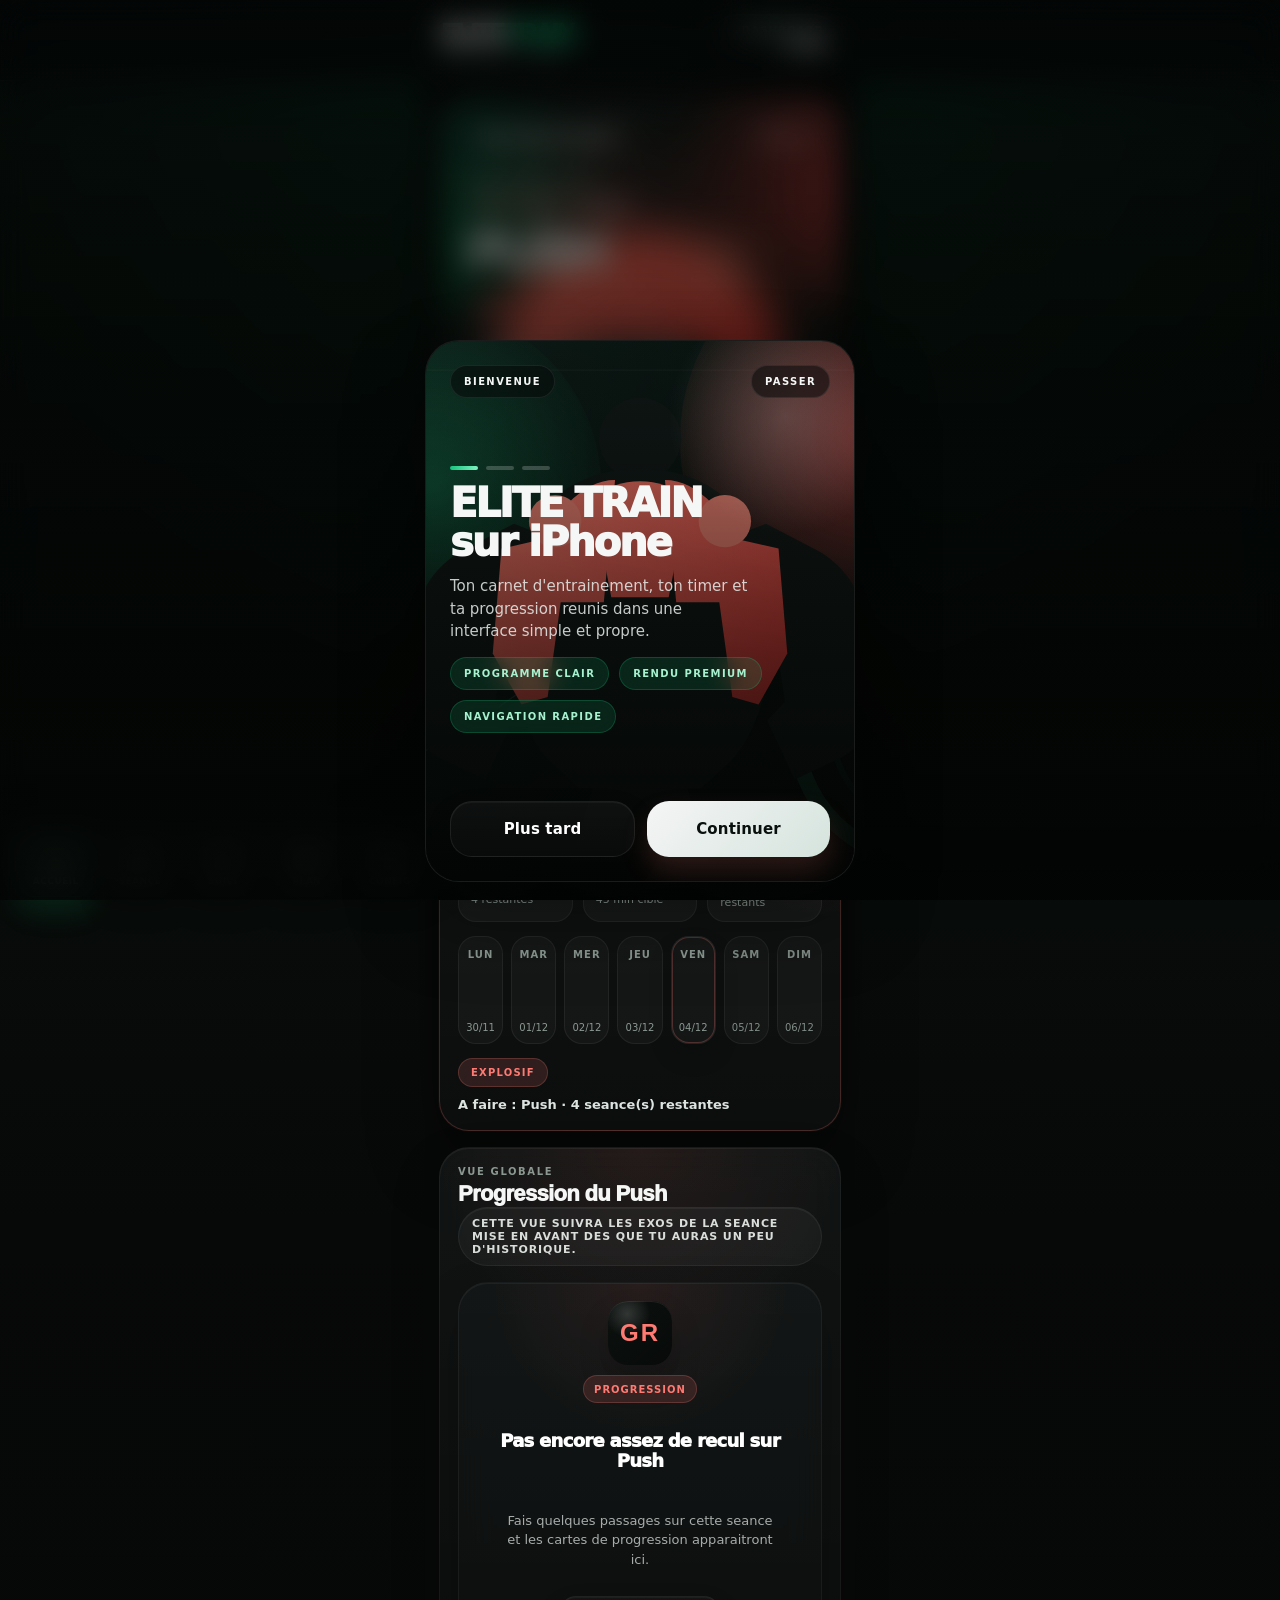
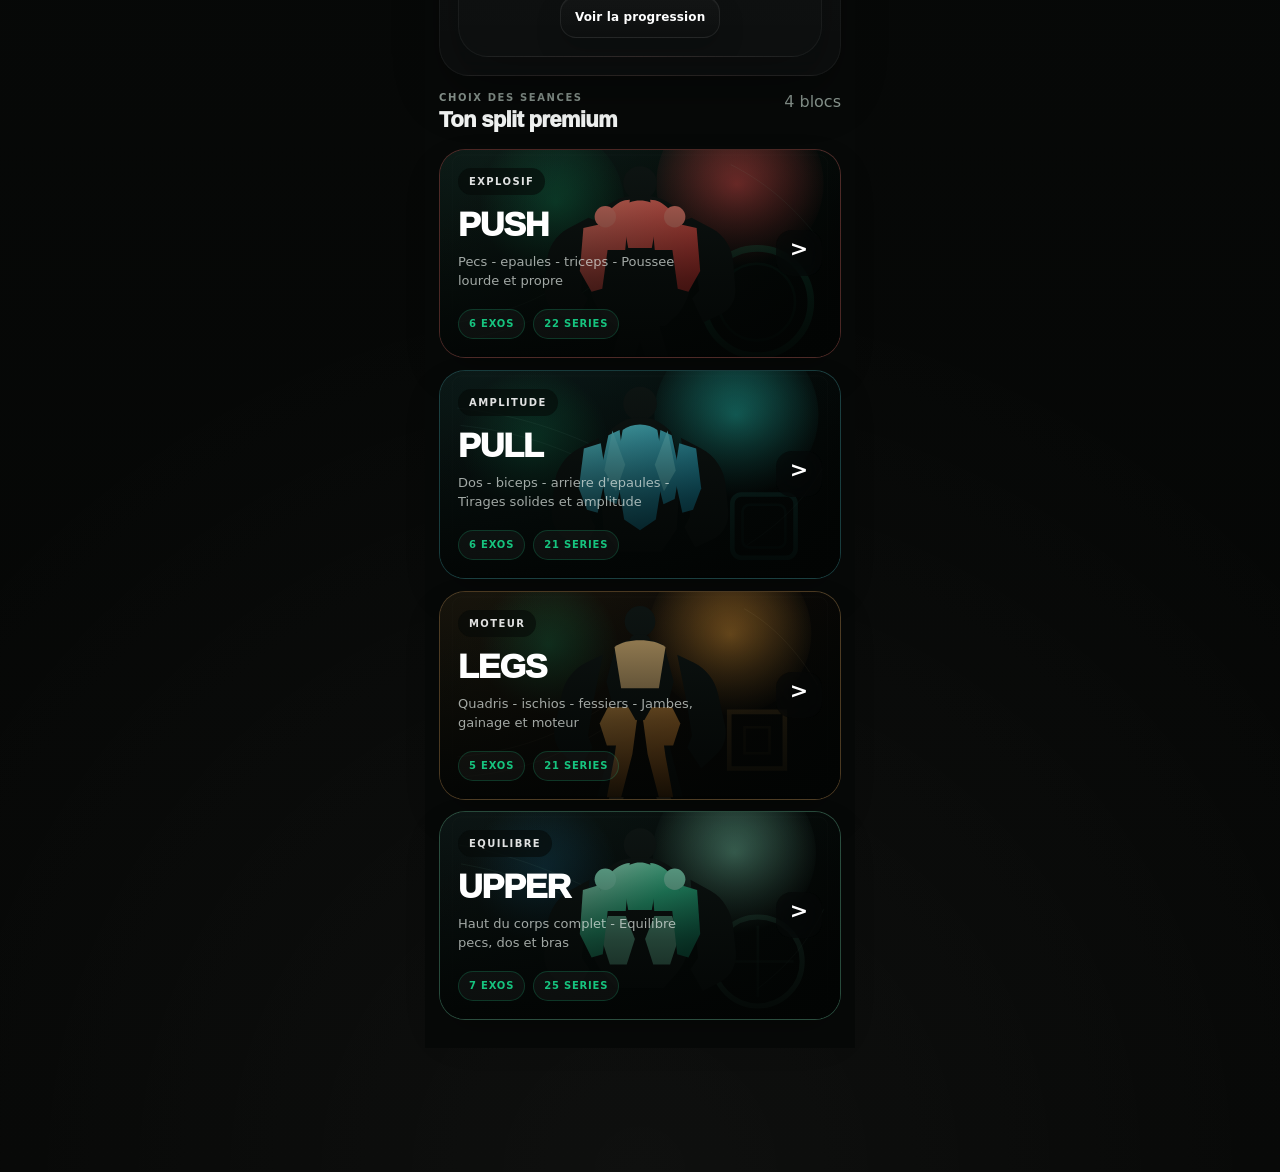
<file: index.html>
<!doctype html>
<html lang="fr">
  <head>
    <meta charset="UTF-8" />
    <meta
      name="viewport"
      content="width=device-width, initial-scale=1, viewport-fit=cover"
    />
    <title>Elite Train</title>
    <meta
      name="description"
      content="Application mobile de suivi musculation avec progression, historique, timer de repos et mode iPhone."
    />
    <meta name="theme-color" content="#070b09" />
    <meta name="apple-mobile-web-app-capable" content="yes" />
    <meta name="apple-mobile-web-app-status-bar-style" content="black-translucent" />
    <meta name="apple-mobile-web-app-title" content="Elite Train" />
    <style>
      html,
      body,
      #app {
        margin: 0;
        min-height: 100%;
        background: #070908;
        color: #f5f7f6;
      }

      #boot-splash {
        position: fixed;
        inset: 0;
        z-index: 9999;
        display: grid;
        place-items: center;
        padding: 28px;
        background:
          radial-gradient(circle at top, rgba(22, 196, 127, 0.16), transparent 32%),
          linear-gradient(180deg, #08110d 0%, #070908 50%, #050605 100%);
        transition: opacity 280ms ease, visibility 280ms ease;
      }

      #boot-splash.is-hidden {
        opacity: 0;
        visibility: hidden;
      }

      .boot-splash__card {
        width: min(100%, 420px);
        padding: 28px 24px;
        border: 1px solid rgba(255, 255, 255, 0.08);
        border-radius: 32px;
        background: rgba(9, 12, 11, 0.72);
        box-shadow: 0 30px 70px rgba(0, 0, 0, 0.35);
        backdrop-filter: blur(18px);
        text-align: center;
      }

      .boot-splash__mark {
        width: 112px;
        height: 112px;
        margin: 0 auto 18px;
        border-radius: 30px;
        display: grid;
        place-items: center;
        background:
          radial-gradient(circle at 30% 20%, rgba(255, 255, 255, 0.2), transparent 36%),
          linear-gradient(135deg, #0e1914 0%, #07100c 100%);
        box-shadow:
          inset 0 1px 0 rgba(255, 255, 255, 0.08),
          0 18px 40px rgba(0, 0, 0, 0.24);
        color: #f4f8f6;
        font-family: "Avenir Next Condensed", "Arial Narrow", "Trebuchet MS", sans-serif;
        font-size: 42px;
        font-weight: 900;
        letter-spacing: 0.08em;
      }

      .boot-splash__title {
        margin: 0;
        font-family: "Avenir Next Condensed", "Arial Narrow", "Trebuchet MS", sans-serif;
        font-size: 34px;
        line-height: 0.94;
        font-weight: 900;
        letter-spacing: -0.06em;
      }

      .boot-splash__title span {
        color: #16c47f;
      }

      .boot-splash__text {
        margin: 10px 0 0;
        color: rgba(245, 247, 246, 0.72);
        font-size: 13px;
        letter-spacing: 0.08em;
        text-transform: uppercase;
      }
    </style>
    <script>
      window.__ELITE_TRAIN_VERSION__ = "v109";
      (async () => {
        try {
          if ("caches" in window) {
            const keys = await caches.keys();
            await Promise.all(
              keys
                .filter(
                  (key) =>
                    key.startsWith("elite-train-iphone-cache-v") &&
                    key !== "elite-train-iphone-cache-v109"
                )
                .map((key) => caches.delete(key))
            );
          }
        } catch (_) {}
      })();
    </script>
    <link rel="manifest" href="./manifest.webmanifest?v=109" />
    <link rel="icon" href="./icon.svg?v=109" type="image/svg+xml" />
    <link rel="apple-touch-icon" href="./icon.svg?v=109" />
    <link rel="stylesheet" href="./styles.css?v=109" />
  </head>
  <body>
    <div id="boot-splash" aria-hidden="true">
      <div class="boot-splash__card">
        <div class="boot-splash__mark">ET</div>
        <h1 class="boot-splash__title">ELITE<span>TRAIN</span></h1>
        <p class="boot-splash__text">Premium training companion</p>
      </div>
    </div>
    <div id="app"></div>
    <script src="./app.js?v=109"></script>
  </body>
</html>
</file>
<file: styles.css>
:root {
  --bg: #070908;
  --bg-soft: #0b0f0d;
  --panel: rgba(19, 24, 22, 0.92);
  --panel-2: rgba(11, 15, 13, 0.9);
  --line: rgba(83, 98, 91, 0.28);
  --text: #f5f7f6;
  --muted: #8b9891;
  --green: #16c47f;
  --green-soft: rgba(22, 196, 127, 0.14);
  --amber: #f5a623;
  --amber-soft: rgba(245, 166, 35, 0.14);
  --danger: #ef5350;
  --danger-soft: rgba(239, 83, 80, 0.14);
  --shadow: 0 28px 60px rgba(0, 0, 0, 0.36);
  --radius-xl: 30px;
  --radius-lg: 24px;
  --radius-md: 18px;
}

* {
  box-sizing: border-box;
}

html,
body {
  margin: 0;
  min-height: 100%;
  background-color: #070908;
  background:
    radial-gradient(circle at top, rgba(22, 196, 127, 0.18), transparent 28%),
    linear-gradient(180deg, #08110d 0%, #070908 42%, #050605 100%);
  color: var(--text);
  font-family:
    Inter,
    ui-sans-serif,
    system-ui,
    -apple-system,
    BlinkMacSystemFont,
    "Segoe UI",
    sans-serif;
}

button,
input,
select,
textarea {
  font: inherit;
}

button {
  cursor: pointer;
  touch-action: manipulation;
  -webkit-user-select: none;
  user-select: none;
  -webkit-tap-highlight-color: transparent;
}

#app {
  min-height: 100vh;
  background-color: #070908;
}

.app-shell {
  min-height: 100vh;
  padding-bottom: calc(112px + env(safe-area-inset-bottom));
  background-color: #070908;
}

.app-width {
  width: 100%;
  margin: 0 auto;
}

.app-header {
  position: sticky;
  top: 0;
  z-index: 12;
  padding-top: env(safe-area-inset-top);
  border-bottom: 1px solid rgba(255, 255, 255, 0.04);
  background: rgba(4, 6, 5, 0.82);
  backdrop-filter: blur(18px);
}

.app-header__inner {
  display: flex;
  align-items: center;
  justify-content: space-between;
  gap: 14px;
  padding: 18px 20px;
}

.brand {
  margin: 0;
  font-size: 28px;
  line-height: 1;
  font-weight: 950;
  letter-spacing: -0.05em;
}

.brand__accent {
  color: var(--green);
}

.screen-kicker {
  margin-top: 6px;
  font-size: 10px;
  font-weight: 800;
  letter-spacing: 0.24em;
  text-transform: uppercase;
  color: var(--muted);
}

.page {
  padding: 16px;
  display: grid;
  gap: 16px;
}

.surface {
  border: 1px solid var(--line);
  border-radius: var(--radius-xl);
  background: var(--panel);
  box-shadow: var(--shadow);
}

.surface--soft {
  background: var(--panel-2);
}

.surface-pad {
  padding: 20px;
}

.surface-pad-lg {
  padding: 24px;
}

.stack-sm,
.stack-md,
.stack-lg {
  display: grid;
}

.stack-sm {
  gap: 10px;
}

.stack-md {
  gap: 16px;
}

.stack-lg {
  gap: 24px;
}

.row {
  display: flex;
  align-items: center;
  justify-content: space-between;
  gap: 12px;
}

.row-start {
  align-items: flex-start;
}

.grid-2,
.grid-3 {
  display: grid;
  gap: 12px;
}

.grid-2 {
  grid-template-columns: repeat(2, minmax(0, 1fr));
}

.grid-3 {
  grid-template-columns: repeat(3, minmax(0, 1fr));
}

.label {
  font-size: 10px;
  font-weight: 900;
  letter-spacing: 0.18em;
  text-transform: uppercase;
  color: var(--muted);
}

.muted {
  color: var(--muted);
}

.pill {
  display: inline-flex;
  align-items: center;
  padding: 8px 12px;
  border-radius: 999px;
  background: var(--green-soft);
  color: #8ef0c3;
  font-size: 10px;
  font-weight: 900;
  letter-spacing: 0.12em;
  text-transform: uppercase;
}

.pill--outline {
  border: 1px solid rgba(255, 255, 255, 0.14);
  background: transparent;
  color: #d8dfdb;
}

.pill--amber {
  background: var(--amber-soft);
  color: #ffd47b;
}

.timer-button,
.icon-button,
.nav-button,
.button,
.day-button {
  touch-action: manipulation;
  transition:
    transform 160ms ease,
    background-color 160ms ease,
    border-color 160ms ease,
    color 160ms ease;
}

.timer-button {
  display: inline-flex;
  align-items: center;
  gap: 10px;
  border: 1px solid rgba(255, 255, 255, 0.08);
  border-radius: 999px;
  padding: 12px 16px;
  background: rgba(255, 255, 255, 0.04);
  color: #d6dfda;
  font-weight: 850;
}

.timer-button.is-active {
  background: rgba(22, 196, 127, 0.12);
  border-color: rgba(22, 196, 127, 0.36);
  color: #8ef0c3;
}

.timer-button.is-warning {
  border-color: rgba(245, 166, 35, 0.38);
  background: rgba(245, 166, 35, 0.14);
  color: #ffd47b;
}

.button {
  width: 100%;
  min-height: 56px;
  border: 0;
  border-radius: 22px;
  padding: 14px 18px;
  font-size: 15px;
  font-weight: 900;
}

.button:active,
.day-button:active,
.nav-button:active,
.icon-button:active,
.timer-button:active {
  transform: translateY(1px);
}

.button--primary {
  background: linear-gradient(135deg, #ffffff 0%, #e7f7f0 100%);
  color: #09100d;
}

.button--primary:hover {
  background: linear-gradient(135deg, #16c47f 0%, #44d89d 100%);
  color: white;
}

.validation-button {
  position: relative;
  overflow: hidden;
  min-height: 58px;
  padding: 10px 14px;
  border: 1px solid rgba(255, 255, 255, 0.08);
  box-shadow:
    0 14px 34px rgba(0, 0, 0, 0.28),
    inset 0 1px 0 rgba(255, 255, 255, 0.1);
}

.validation-button::after {
  content: "";
  position: absolute;
  inset: 0;
  background: linear-gradient(135deg, rgba(255, 255, 255, 0.12), transparent 55%);
  pointer-events: none;
}

.validation-button__row {
  position: relative;
  z-index: 1;
  display: flex;
  align-items: center;
  justify-content: space-between;
  gap: 12px;
  width: 100%;
}

.validation-button__cta {
  position: relative;
  z-index: 1;
  display: inline-flex;
  align-items: center;
  justify-content: center;
  min-width: 0;
  font-size: 14px;
  font-weight: 950;
  letter-spacing: 0.08em;
  text-transform: uppercase;
  white-space: nowrap;
}

.validation-button__badge {
  display: inline-flex;
  align-items: center;
  justify-content: center;
  gap: 6px;
  min-height: 24px;
  padding: 4px 9px;
  border-radius: 999px;
  border: 1px solid rgba(255, 255, 255, 0.08);
  background: rgba(255, 255, 255, 0.08);
  color: #eef3f0;
  font-size: 10px;
  font-weight: 900;
  letter-spacing: 0.08em;
  text-transform: uppercase;
  white-space: nowrap;
  box-shadow: inset 0 1px 0 rgba(255, 255, 255, 0.06);
}

.validation-button__badge-icon {
  display: inline-flex;
  align-items: center;
  justify-content: center;
  width: 14px;
  height: 14px;
  border-radius: 999px;
  background: rgba(255, 255, 255, 0.14);
  font-size: 10px;
  font-weight: 900;
  line-height: 1;
}

.validation-button__badge-text {
  line-height: 1;
}

.validation-button--idle {
  justify-content: center;
}

.validation-button--idle .validation-button__cta {
  width: 100%;
}

.validation-button--progress {
  background: linear-gradient(135deg, #14b874 0%, #44d89d 100%);
  color: white;
}

.validation-button--progress .validation-button__badge {
  border-color: rgba(255, 255, 255, 0.14);
  background: rgba(7, 31, 19, 0.24);
  color: #dffbf0;
}

.validation-button--hold {
  background: linear-gradient(135deg, #ffffff 0%, #edf4f0 100%);
  color: #09100d;
}

.validation-button--hold .validation-button__badge {
  border-color: rgba(9, 16, 13, 0.08);
  background: rgba(9, 16, 13, 0.06);
  color: #18211d;
}

.validation-button--hold .validation-button__badge-icon {
  background: rgba(9, 16, 13, 0.1);
}

.validation-button--reduce {
  background: linear-gradient(135deg, #f6aa3b 0%, #f28a2d 100%);
  color: #201002;
}

.validation-button--reduce .validation-button__badge {
  border-color: rgba(32, 16, 2, 0.08);
  background: rgba(32, 16, 2, 0.1);
  color: #fff1d4;
}

.validation-button--reduce .validation-button__badge-icon {
  background: rgba(32, 16, 2, 0.14);
}

.validation-button:disabled {
  box-shadow: none;
}

.button--ghost {
  border: 1px solid var(--line);
  background: rgba(255, 255, 255, 0.03);
  color: white;
}

.button--danger {
  background: linear-gradient(135deg, #ef5350 0%, #d94341 100%);
  color: white;
}

.button:disabled,
.input:disabled {
  opacity: 0.62;
  cursor: not-allowed;
}

.hero-title {
  margin: 14px 0 8px;
  font-size: 36px;
  line-height: 0.95;
  font-weight: 950;
  letter-spacing: -0.05em;
}

.hero-subtitle {
  font-size: 14px;
  color: var(--muted);
}

.notice {
  margin-top: 6px;
  color: #8ef0c3;
  font-size: 12px;
  font-weight: 750;
}

.icon-button {
  width: 52px;
  height: 52px;
  border: 1px solid rgba(255, 255, 255, 0.08);
  border-radius: 18px;
  background: rgba(255, 255, 255, 0.04);
  color: #d5ddd9;
  font-weight: 900;
}

.icon-button.is-active {
  background: var(--green);
  border-color: transparent;
  color: #041009;
}

.icon-button--back {
  width: 44px;
  height: 44px;
  border-radius: 16px;
  flex: 0 0 auto;
  font-size: 20px;
  line-height: 1;
}

.progress-wrap {
  display: grid;
  gap: 8px;
}

.progress {
  height: 8px;
  border-radius: 999px;
  overflow: hidden;
  background: rgba(255, 255, 255, 0.06);
}

.progress__fill {
  height: 100%;
  border-radius: 999px;
  background: linear-gradient(90deg, #16c47f 0%, #50e0aa 100%);
}

.weight-card,
.plate-card {
  position: relative;
  border: 1px solid rgba(255, 255, 255, 0.06);
  border-radius: 28px;
  background: rgba(0, 0, 0, 0.18);
  padding: 24px 22px;
}

.weight-card__value {
  margin: 10px 0 8px;
  font-size: 74px;
  line-height: 0.92;
  letter-spacing: -0.06em;
  font-weight: 950;
  color: white;
}

.weight-card__unit {
  margin-left: 4px;
  font-size: 24px;
  color: var(--green);
}

.weight-card__free {
  font-size: 34px;
  color: #8ef0c3;
}

.goal-line {
  display: flex;
  justify-content: center;
  gap: 8px;
  font-size: 14px;
  color: var(--muted);
  text-align: center;
}

.load-actions {
  margin-top: 16px;
  display: grid;
  grid-template-columns: 52px 1fr 52px;
  gap: 10px;
  align-items: center;
}

.load-reset {
  min-height: 52px;
  border-radius: 18px;
}

.last-performance {
  margin-top: 12px;
  font-size: 13px;
  color: var(--muted);
  text-align: center;
}

.last-performance strong {
  color: #dbe5e0;
}

.deload-chip {
  position: absolute;
  top: 12px;
  left: 50%;
  transform: translateX(-50%);
  z-index: 2;
}

.plate-stack {
  display: flex;
  align-items: center;
  justify-content: center;
  min-height: 100px;
  gap: 4px;
}

.plate-stack__bar {
  width: 12px;
  height: 66px;
  margin-right: 12px;
  border-radius: 4px;
  background: #59615d;
}

.plate {
  width: 16px;
  border-radius: 4px;
  display: flex;
  align-items: center;
  justify-content: center;
  font-size: 9px;
  font-weight: 900;
}

.plate--large {
  height: 82px;
  background: #cf3f3d;
}

.plate--medium {
  height: 68px;
  background: #3878ff;
}

.plate--small {
  height: 52px;
  background: #dadce0;
  color: #111315;
}

.plate-caption {
  margin-top: 16px;
  text-align: center;
}

.field-wrap {
  display: grid;
  gap: 10px;
}

.input,
.select,
.textarea {
  width: 100%;
  border: 1px solid var(--line);
  border-radius: 22px;
  background: rgba(255, 255, 255, 0.04);
  color: white;
  outline: none;
}

.input {
  height: 64px;
  padding: 0 16px;
  text-align: center;
  font-size: 32px;
  font-weight: 950;
}

.select {
  min-height: 50px;
  padding: 12px 14px;
}

.textarea {
  min-height: 112px;
  padding: 14px 16px;
  resize: vertical;
  line-height: 1.45;
}

.slider {
  width: 100%;
  accent-color: var(--green);
}

.advice {
  border-radius: 22px;
  padding: 14px 16px;
  border: 1px solid rgba(255, 255, 255, 0.08);
  background: rgba(255, 255, 255, 0.04);
  font-size: 14px;
  font-weight: 850;
}

.advice--progress {
  border-color: rgba(22, 196, 127, 0.28);
  background: var(--green-soft);
  color: #a8f2cf;
}

.advice--reduce {
  border-color: rgba(245, 166, 35, 0.28);
  background: var(--amber-soft);
  color: #ffd47b;
}

.advice__sub {
  margin-top: 6px;
  font-size: 12px;
  opacity: 0.88;
}

.next-cue {
  display: inline-flex;
  align-items: center;
  justify-content: center;
  gap: 8px;
  width: fit-content;
  max-width: 100%;
  margin: -2px auto 2px;
  padding: 9px 12px;
  border: 1px solid rgba(255, 255, 255, 0.08);
  border-radius: 999px;
  background: rgba(255, 255, 255, 0.04);
  font-size: 11px;
  font-weight: 900;
  letter-spacing: 0.08em;
  text-transform: uppercase;
}

.next-cue__label {
  color: var(--muted);
}

.next-cue__value {
  white-space: nowrap;
}

.next-cue--progress {
  border-color: rgba(22, 196, 127, 0.24);
  background: rgba(22, 196, 127, 0.1);
  color: #93efc6;
}

.next-cue--hold {
  color: #e7ece9;
}

.next-cue--reduce {
  border-color: rgba(245, 166, 35, 0.24);
  background: rgba(245, 166, 35, 0.1);
  color: #ffd27a;
}

.verdict-summary {
  border-color: rgba(255, 255, 255, 0.08);
}

.verdict-summary__headline {
  font-size: 22px;
  line-height: 1;
  font-weight: 950;
  letter-spacing: -0.04em;
}

.verdict-summary__headline--progress {
  color: #8ef0c3;
}

.verdict-summary__headline--hold {
  color: #e7ece9;
}

.verdict-summary__headline--reduce {
  color: #ffd47b;
}

.verdict-summary__text {
  color: var(--muted);
  font-size: 14px;
  line-height: 1.45;
}

.verdict-summary__fatigue {
  color: #ffd47b;
  font-size: 12px;
  font-weight: 850;
}

.verdict-summary__badge {
  flex: 0 0 auto;
  display: inline-flex;
  align-items: center;
  justify-content: center;
  min-width: 74px;
  min-height: 42px;
  padding: 0 14px;
  border-radius: 999px;
  background: rgba(255, 255, 255, 0.05);
  color: #dce4e0;
  font-size: 11px;
  font-weight: 900;
  letter-spacing: 0.1em;
  text-transform: uppercase;
}

.verdict-summary__chips {
  display: flex;
  flex-wrap: wrap;
  gap: 10px;
}

.verdict-chip {
  display: inline-flex;
  align-items: center;
  padding: 10px 12px;
  border-radius: 999px;
  font-size: 11px;
  font-weight: 900;
  letter-spacing: 0.08em;
  text-transform: uppercase;
}

.verdict-chip--progress {
  background: rgba(22, 196, 127, 0.14);
  color: #8ef0c3;
}

.verdict-chip--hold {
  background: rgba(255, 255, 255, 0.06);
  color: #dfe6e2;
}

.verdict-chip--reduce {
  background: rgba(245, 166, 35, 0.14);
  color: #ffd47b;
}

.verdict-summary__latest {
  color: #e5ece8;
  font-size: 13px;
  line-height: 1.45;
}

.verdict-summary {
  padding-top: 12px;
  padding-bottom: 12px;
}

.verdict-summary__row {
  display: flex;
  align-items: center;
  gap: 10px;
  min-width: 0;
  white-space: nowrap;
}

.verdict-summary__label,
.verdict-summary__headline,
.verdict-summary__latest {
  min-width: 0;
}

.verdict-summary__label {
  flex: 0 0 auto;
  font-size: 11px;
  font-weight: 900;
  letter-spacing: 0.08em;
  text-transform: uppercase;
  color: var(--muted);
}

.verdict-summary__headline {
  flex: 0 0 auto;
  font-size: 15px;
}

.verdict-summary__latest {
  flex: 1 1 auto;
  overflow: hidden;
  text-overflow: ellipsis;
  font-size: 12px;
  line-height: 1.2;
  text-align: right;
}

.verdict-summary__text,
.verdict-summary__fatigue,
.verdict-summary__badge,
.verdict-summary__chips {
  display: none;
}

.section-title {
  margin: 0;
  font-size: 22px;
  font-weight: 950;
  letter-spacing: -0.03em;
}

.dashboard-hero {
  position: relative;
  overflow: hidden;
  border: 1px solid rgba(255, 255, 255, 0.08);
  border-radius: 34px;
  background: rgba(8, 11, 10, 0.98);
  box-shadow: 0 30px 70px rgba(0, 0, 0, 0.32);
}

.dashboard-hero::before,
.dashboard-hero::after {
  content: "";
  position: absolute;
  inset: 0;
}

.dashboard-hero::before {
  background-position: center;
  background-size: cover;
  transform: scale(1.03);
  opacity: 0.98;
}

.dashboard-hero::after {
  background:
    radial-gradient(circle at 82% 18%, rgba(255, 255, 255, 0.18), transparent 20%),
    linear-gradient(180deg, rgba(2, 4, 3, 0.1) 0%, rgba(2, 4, 3, 0.52) 52%, rgba(2, 4, 3, 0.92) 100%);
}

.dashboard-hero[data-accent-day="Push"]::before {
  background-image: url("./assets/push-card.svg");
}

.dashboard-hero[data-accent-day="Pull"]::before {
  background-image: url("./assets/pull-card.svg");
}

.dashboard-hero[data-accent-day="Legs"]::before {
  background-image: url("./assets/legs-card.svg");
}

.dashboard-hero[data-accent-day="Upper"]::before {
  background-image: url("./assets/upper-card.svg");
}

.dashboard-hero__content {
  position: relative;
  z-index: 1;
  display: grid;
  gap: 18px;
  padding: 24px;
}

.dashboard-hero__top,
.dashboard-section-head {
  display: flex;
  align-items: flex-start;
  justify-content: space-between;
  gap: 12px;
  flex-wrap: wrap;
}

.dashboard-section-head > .label {
  display: inline-flex;
  align-items: center;
  justify-content: center;
  min-height: 30px;
  padding: 0 12px;
  border: 1px solid rgba(255, 255, 255, 0.06);
  border-radius: 999px;
  background: rgba(255, 255, 255, 0.045);
  color: rgba(242, 247, 244, 0.86);
  box-shadow: inset 0 1px 0 rgba(255, 255, 255, 0.05);
}

.dashboard-hero__badge,
.dashboard-hero__tag {
  display: inline-flex;
  align-items: center;
  padding: 10px 13px;
  border: 1px solid rgba(255, 255, 255, 0.08);
  border-radius: 999px;
  background: rgba(6, 9, 8, 0.54);
  backdrop-filter: blur(12px);
  font-size: 10px;
  font-weight: 900;
  letter-spacing: 0.15em;
  text-transform: uppercase;
}

.dashboard-hero__tag {
  color: #9ff1cb;
  background: rgba(22, 196, 127, 0.14);
  border-color: rgba(22, 196, 127, 0.26);
}

.dashboard-hero__copy {
  display: grid;
  gap: 8px;
  max-width: 320px;
}

.dashboard-hero__label {
  color: rgba(232, 239, 235, 0.78);
}

.dashboard-hero__program {
  display: inline-flex;
  align-items: center;
  width: fit-content;
  padding: 7px 11px;
  border-radius: 999px;
  border: 1px solid rgba(255, 255, 255, 0.08);
  background: rgba(255, 255, 255, 0.05);
  color: rgba(241, 247, 243, 0.92);
  font-size: 11px;
  font-weight: 850;
  letter-spacing: 0.06em;
}

.dashboard-hero__title {
  margin: 0;
  font-size: clamp(44px, 13vw, 54px);
  line-height: 0.92;
  font-weight: 980;
  letter-spacing: -0.06em;
}

.dashboard-hero__text {
  margin: 0;
  max-width: 320px;
  color: rgba(232, 239, 235, 0.84);
  font-size: 14px;
  line-height: 1.45;
}

.dashboard-hero__stats,
.dashboard-hero__actions,
.dashboard-mini-grid {
  display: grid;
  gap: 12px;
}

.dashboard-hero__stats {
  grid-template-columns: repeat(3, minmax(0, 1fr));
}

.dashboard-hero__stat,
.dashboard-mini-card {
  border: 1px solid rgba(255, 255, 255, 0.06);
  border-radius: 22px;
  background: rgba(6, 9, 8, 0.52);
  backdrop-filter: blur(14px);
}

.dashboard-hero__stat {
  display: grid;
  gap: 6px;
  padding: 14px 12px;
}

.dashboard-hero__stat-value {
  font-size: 28px;
  line-height: 1;
  font-weight: 960;
  letter-spacing: -0.05em;
}

.dashboard-hero__stat-label {
  font-size: 10px;
  font-weight: 900;
  letter-spacing: 0.14em;
  text-transform: uppercase;
  color: rgba(232, 239, 235, 0.68);
}

.dashboard-hero__actions,
.dashboard-mini-grid {
  grid-template-columns: repeat(2, minmax(0, 1fr));
}

.dashboard-mini-card {
  padding: 18px;
}

.dashboard-mini-card__value {
  margin-top: 8px;
  font-size: 30px;
  font-weight: 960;
  letter-spacing: -0.05em;
}

.dashboard-mini-card__meta {
  margin-top: 6px;
  color: var(--muted);
  font-size: 13px;
}

.dashboard-mini-grid--insights {
  grid-template-columns: repeat(2, minmax(0, 1fr));
}

.dashboard-mini-card__value--text {
  font-size: 24px;
  line-height: 1.04;
}

.dashboard-mini-card--trend {
  border-color: rgba(255, 255, 255, 0.08);
}

.dashboard-mini-card--progress {
  border-color: rgba(22, 196, 127, 0.22);
  background: rgba(22, 196, 127, 0.1);
}

.dashboard-mini-card--reduce {
  border-color: rgba(245, 166, 35, 0.22);
  background: rgba(245, 166, 35, 0.1);
}

.smart-resume {
  display: grid;
  gap: 16px;
}

.smart-resume__copy {
  min-width: 0;
}

.smart-resume__title {
  margin: 0;
}

.smart-resume__meta,
.smart-resume__actions {
  display: grid;
  gap: 10px;
}

.smart-resume__meta {
  grid-template-columns: repeat(2, minmax(0, 1fr));
}

.smart-resume__actions {
  grid-template-columns: repeat(2, minmax(0, 1fr));
}

.smart-resume__chip {
  display: inline-flex;
  align-items: center;
  justify-content: center;
  min-height: 38px;
  padding: 10px 12px;
  border: 1px solid rgba(255, 255, 255, 0.06);
  border-radius: 16px;
  background: rgba(255, 255, 255, 0.04);
  text-align: center;
  color: #dbe4e0;
  font-size: 12px;
  font-weight: 800;
}

.dashboard-section-head__title {
  margin-top: 4px;
}

.onboarding-overlay {
  position: fixed;
  inset: 0;
  z-index: 40;
  display: flex;
  align-items: flex-end;
  justify-content: center;
  padding: 18px 16px calc(18px + env(safe-area-inset-bottom));
  background:
    linear-gradient(180deg, rgba(3, 5, 4, 0.22) 0%, rgba(3, 5, 4, 0.84) 100%),
    rgba(0, 0, 0, 0.34);
  backdrop-filter: blur(14px);
}

.onboarding-card {
  position: relative;
  overflow: hidden;
  width: 100%;
  max-width: 430px;
  min-height: 540px;
  border: 1px solid rgba(255, 255, 255, 0.08);
  border-radius: 34px;
  background: rgba(7, 10, 9, 0.98);
  box-shadow: 0 36px 80px rgba(0, 0, 0, 0.38);
}

.onboarding-card__media,
.onboarding-card__shade {
  position: absolute;
  inset: 0;
}

.onboarding-card__media {
  background-position: center;
  background-size: cover;
  transform: scale(1.04);
}

.onboarding-card[data-accent-day="Push"] .onboarding-card__media {
  background-image: url("./assets/push-card.svg");
}

.onboarding-card[data-accent-day="Pull"] .onboarding-card__media {
  background-image: url("./assets/pull-card.svg");
}

.onboarding-card[data-accent-day="Legs"] .onboarding-card__media {
  background-image: url("./assets/legs-card.svg");
}

.onboarding-card[data-accent-day="Upper"] .onboarding-card__media {
  background-image: url("./assets/upper-card.svg");
}

.onboarding-card__shade {
  background:
    radial-gradient(circle at 84% 14%, rgba(255, 255, 255, 0.16), transparent 20%),
    linear-gradient(180deg, rgba(3, 5, 4, 0.18) 0%, rgba(3, 5, 4, 0.54) 46%, rgba(3, 5, 4, 0.94) 100%);
}

.onboarding-card__content {
  position: relative;
  z-index: 1;
  display: grid;
  align-content: space-between;
  min-height: 540px;
  padding: 24px;
}

.onboarding-card__top,
.onboarding-card__actions {
  display: flex;
  align-items: center;
  justify-content: space-between;
  gap: 12px;
}

.onboarding-card__label,
.onboarding-card__skip,
.onboarding-card__point {
  display: inline-flex;
  align-items: center;
  width: fit-content;
  padding: 10px 13px;
  border: 1px solid rgba(255, 255, 255, 0.08);
  border-radius: 999px;
  background: rgba(6, 9, 8, 0.54);
  backdrop-filter: blur(12px);
  color: #f4f7f5;
  font-size: 10px;
  font-weight: 900;
  letter-spacing: 0.14em;
  text-transform: uppercase;
}

.onboarding-card__skip {
  min-height: auto;
  cursor: pointer;
}

.onboarding-card__body {
  align-self: end;
  display: grid;
  gap: 14px;
}

.onboarding-card__counter {
  display: flex;
  gap: 8px;
}

.onboarding-card__dot {
  width: 28px;
  height: 4px;
  border-radius: 999px;
  background: rgba(255, 255, 255, 0.2);
}

.onboarding-card__dot.is-active {
  background: linear-gradient(90deg, #16c47f 0%, #7ff1c1 100%);
}

.onboarding-card__title {
  margin: 0;
  max-width: 280px;
  font-size: 40px;
  line-height: 0.96;
  font-weight: 980;
  letter-spacing: -0.05em;
}

.onboarding-card__text {
  margin: 0;
  max-width: 300px;
  color: rgba(234, 240, 237, 0.84);
  font-size: 15px;
  line-height: 1.5;
}

.onboarding-card__points {
  display: flex;
  flex-wrap: wrap;
  gap: 10px;
}

.onboarding-card__point {
  color: #a6f2cf;
  background: rgba(22, 196, 127, 0.14);
  border-color: rgba(22, 196, 127, 0.24);
}

.onboarding-card__actions {
  align-items: stretch;
}

.onboarding-card__actions .button {
  flex: 1;
}

.program-editor {
  gap: 18px;
}

.program-hint {
  padding: 14px 16px;
  border: 1px solid rgba(255, 255, 255, 0.06);
  border-radius: 22px;
  background: rgba(255, 255, 255, 0.03);
  color: var(--muted);
  font-size: 14px;
  line-height: 1.45;
}

.program-day-tabs {
  display: flex;
  gap: 10px;
  overflow-x: auto;
  padding-bottom: 4px;
}

.program-day-tab,
.program-entry__remove {
  border: 1px solid rgba(255, 255, 255, 0.08);
  background: rgba(255, 255, 255, 0.03);
  color: white;
  transition:
    transform 160ms ease,
    background-color 160ms ease,
    border-color 160ms ease,
    color 160ms ease;
}

.program-day-tab {
  flex: 0 0 auto;
  min-height: 42px;
  padding: 0 16px;
  border-radius: 999px;
  font-size: 12px;
  font-weight: 900;
  letter-spacing: 0.08em;
  text-transform: uppercase;
}

.program-day-tab.is-active {
  background: rgba(22, 196, 127, 0.14);
  border-color: rgba(22, 196, 127, 0.3);
  color: #9ff1cb;
}

.program-editor-list {
  display: grid;
  gap: 14px;
}

.program-entry {
  display: grid;
  gap: 16px;
}

.program-entry--compact {
  gap: 14px;
}

.program-entry__head {
  display: flex;
  align-items: flex-start;
  justify-content: space-between;
  gap: 12px;
}

.program-entry__title {
  font-size: 22px;
  line-height: 1;
  font-weight: 950;
  letter-spacing: -0.04em;
}

.program-entry__meta {
  color: var(--muted);
  font-size: 13px;
}

.program-entry__remove {
  min-height: 42px;
  padding: 0 14px;
  border-radius: 14px;
  font-size: 12px;
  font-weight: 900;
}

.program-entry__quick-actions {
  display: flex;
  flex-wrap: wrap;
  gap: 10px;
}

.program-block {
  gap: 14px;
}

.program-block__reorder {
  display: grid;
  grid-template-columns: repeat(2, minmax(0, 1fr));
  gap: 10px;
}

.program-block__controls {
  display: flex;
  align-items: flex-end;
  justify-content: space-between;
  gap: 14px;
}

.program-block__series {
  width: 104px;
  min-width: 104px;
}

.input--series-count {
  text-align: center;
  font-size: 18px;
  font-weight: 900;
}

.program-block__groups {
  display: grid;
  gap: 10px;
}

.program-series-group {
  display: flex;
  align-items: flex-end;
  justify-content: space-between;
  gap: 14px;
  padding: 12px 14px;
  border: 1px solid rgba(255, 255, 255, 0.06);
  border-radius: 18px;
  background: rgba(255, 255, 255, 0.025);
}

.program-series-group__meta {
  color: var(--muted);
  font-size: 13px;
}

.program-series-group__actions {
  display: flex;
  align-items: flex-end;
  gap: 10px;
}

.program-preset-shell {
  display: grid;
  gap: 12px;
}

.program-preset-groups {
  display: flex;
  gap: 8px;
  overflow-x: auto;
  padding-bottom: 4px;
}

.program-preset-chip {
  flex: 0 0 auto;
  min-height: 36px;
  padding: 0 14px;
  border: 1px solid rgba(255, 255, 255, 0.08);
  border-radius: 999px;
  background: rgba(255, 255, 255, 0.03);
  color: rgba(255, 255, 255, 0.78);
  font-size: 11px;
  font-weight: 900;
  letter-spacing: 0.08em;
  text-transform: uppercase;
}

.program-preset-chip.is-active {
  background: rgba(22, 196, 127, 0.14);
  border-color: rgba(22, 196, 127, 0.3);
  color: #9ff1cb;
}

.program-preset-grid {
  display: grid;
  grid-template-columns: repeat(2, minmax(0, 1fr));
  gap: 10px;
}

.program-preset-card {
  display: grid;
  gap: 6px;
  padding: 14px;
  border: 1px solid rgba(255, 255, 255, 0.08);
  border-radius: 18px;
  background: rgba(255, 255, 255, 0.03);
  text-align: left;
  color: white;
}

.program-preset-card.is-active {
  border-color: rgba(22, 196, 127, 0.3);
  background: rgba(22, 196, 127, 0.1);
}

.program-preset-card__title {
  font-size: 14px;
  font-weight: 900;
  letter-spacing: -0.02em;
}

.program-preset-card__meta {
  color: var(--muted);
  font-size: 12px;
}

.program-editor-toggle {
  justify-self: flex-start;
}

.program-editor-advanced {
  display: grid;
  gap: 14px;
  padding-top: 4px;
  border-top: 1px solid rgba(255, 255, 255, 0.06);
}

.input--readonly {
  display: flex;
  align-items: center;
  color: rgba(255, 255, 255, 0.78);
  background: rgba(255, 255, 255, 0.025);
}

.program-grid {
  display: grid;
  grid-template-columns: repeat(2, minmax(0, 1fr));
  gap: 12px;
}

.field-wrap--wide {
  grid-column: 1 / -1;
}

.input--editor,
.select--editor,
.textarea--editor {
  min-height: 50px;
  padding: 12px 14px;
  border-radius: 18px;
  font-size: 15px;
  font-weight: 800;
  text-align: left;
}

.input--editor {
  height: 50px;
}

.textarea--editor {
  min-height: 108px;
  text-align: left;
}

.program-actions {
  display: grid;
  gap: 12px;
}

.planner-days-tabs {
  display: flex;
  gap: 10px;
  overflow-x: auto;
  padding-bottom: 4px;
}

.planner-goal-grid,
.planner-constraint-grid {
  display: grid;
  grid-template-columns: repeat(2, minmax(0, 1fr));
  gap: 10px;
}

.planner-goal-card,
.planner-constraint-card {
  display: grid;
  gap: 6px;
  padding: 16px;
  border-radius: 22px;
  border: 1px solid rgba(255, 255, 255, 0.08);
  background:
    linear-gradient(180deg, rgba(255, 255, 255, 0.05), rgba(255, 255, 255, 0.025)),
    radial-gradient(circle at top right, rgba(22, 196, 127, 0.14), transparent 56%);
  color: white;
  text-align: left;
  transition:
    transform 160ms ease,
    border-color 160ms ease,
    background-color 160ms ease;
}

.planner-goal-card.is-active,
.planner-constraint-card.is-active {
  border-color: rgba(22, 196, 127, 0.34);
  background:
    linear-gradient(180deg, rgba(22, 196, 127, 0.11), rgba(255, 255, 255, 0.035)),
    radial-gradient(circle at top right, rgba(22, 196, 127, 0.22), transparent 62%);
  box-shadow: 0 18px 34px rgba(0, 0, 0, 0.22);
}

.planner-goal-card__eyebrow {
  font-size: 10px;
  font-weight: 900;
  letter-spacing: 0.14em;
  text-transform: uppercase;
  color: var(--muted);
}

.planner-goal-card__title,
.planner-constraint-card__title {
  font-size: 17px;
  line-height: 1.05;
  font-weight: 950;
  letter-spacing: -0.03em;
}

.planner-goal-card__meta,
.planner-constraint-card__meta {
  color: var(--muted);
  font-size: 12px;
  line-height: 1.4;
}

.template-list {
  display: grid;
  gap: 14px;
}

.template-card {
  display: grid;
  gap: 14px;
  position: relative;
  overflow: hidden;
}

.template-card__head {
  display: flex;
  align-items: flex-start;
  justify-content: space-between;
  gap: 12px;
}

.template-card__eyebrow {
  font-size: 10px;
  font-weight: 900;
  letter-spacing: 0.14em;
  text-transform: uppercase;
  color: var(--muted);
}

.template-card__title {
  font-size: 22px;
  line-height: 1;
  font-weight: 950;
  letter-spacing: -0.04em;
}

.template-card__meta {
  color: var(--muted);
  font-size: 13px;
  line-height: 1.45;
}

.template-card__note {
  color: rgba(233, 243, 238, 0.88);
  font-size: 12px;
  line-height: 1.45;
}

.template-card__days {
  display: flex;
  flex-wrap: wrap;
  gap: 8px;
}

.template-card__chip {
  display: inline-flex;
  align-items: center;
  justify-content: center;
  min-height: 28px;
  padding: 0 12px;
  border-radius: 999px;
  border: 1px solid rgba(255, 255, 255, 0.08);
  background: rgba(255, 255, 255, 0.05);
  color: #edf3ef;
  font-size: 11px;
  font-weight: 850;
  letter-spacing: 0.04em;
}

.template-preview-sheet {
  display: grid;
  grid-template-rows: auto minmax(0, 1fr) auto;
  max-height: calc(100dvh - 24px - env(safe-area-inset-bottom));
  overflow: hidden;
}

.template-preview-sheet .sheet-card__body {
  min-height: 0;
  overflow-y: auto;
  overscroll-behavior: contain;
  -webkit-overflow-scrolling: touch;
  touch-action: pan-y;
  padding-right: 4px;
  padding-bottom: 6px;
}

.template-preview-sheet .sheet-card__actions {
  position: relative;
  z-index: 1;
  padding-top: 6px;
  background: linear-gradient(180deg, rgba(10, 14, 12, 0), rgba(10, 14, 12, 0.98) 24%);
}

.template-preview {
  display: grid;
  gap: 16px;
}

.template-preview__intro {
  display: grid;
  gap: 6px;
}

.template-preview__eyebrow {
  font-size: 11px;
  font-weight: 900;
  letter-spacing: 0.12em;
  text-transform: uppercase;
  color: var(--muted);
}

.template-preview__why {
  color: #eef4ef;
  font-size: 14px;
  line-height: 1.45;
}

.template-preview__note {
  padding: 12px 14px;
  border-radius: 18px;
  border: 1px solid rgba(22, 196, 127, 0.18);
  background: rgba(22, 196, 127, 0.08);
  color: #dff8eb;
  font-size: 13px;
  line-height: 1.45;
}

.template-preview__warning {
  padding: 12px 14px;
  border-radius: 18px;
  border: 1px solid rgba(255, 174, 0, 0.24);
  background: rgba(255, 174, 0, 0.08);
  color: #ffe7a4;
  font-size: 13px;
  line-height: 1.45;
}

.template-preview__days {
  display: grid;
  gap: 12px;
}

.template-preview__day {
  display: grid;
  gap: 12px;
  padding: 14px;
  border-radius: 22px;
  border: 1px solid rgba(255, 255, 255, 0.08);
  background: rgba(255, 255, 255, 0.04);
}

.template-preview__day-head {
  display: flex;
  align-items: flex-start;
  justify-content: space-between;
  gap: 12px;
}

.template-preview__day-title {
  font-size: 17px;
  font-weight: 900;
  letter-spacing: -0.03em;
  color: #f8fbf8;
}

.template-preview__day-meta {
  color: var(--muted);
  font-size: 11px;
  font-weight: 800;
  letter-spacing: 0.08em;
  text-transform: uppercase;
  text-align: right;
}

.template-preview__exercise-list {
  display: grid;
  gap: 9px;
  margin: 0;
  padding: 0;
  list-style: none;
}

.template-preview__exercise {
  display: grid;
  gap: 3px;
  padding-bottom: 9px;
  border-bottom: 1px solid rgba(255, 255, 255, 0.06);
}

.template-preview__exercise:last-child {
  padding-bottom: 0;
  border-bottom: 0;
}

.template-preview__exercise-name {
  font-size: 14px;
  font-weight: 800;
  color: #f5f8f5;
}

.template-preview__exercise-meta {
  color: var(--muted);
  font-size: 12px;
  line-height: 1.35;
}

.settings-toggle-list {
  display: grid;
  gap: 12px;
}

.settings-toggle {
  width: 100%;
  padding: 16px 18px;
  border: 1px solid rgba(255, 255, 255, 0.08);
  border-radius: 22px;
  background: rgba(255, 255, 255, 0.03);
  color: white;
  display: flex;
  align-items: center;
  justify-content: space-between;
  gap: 14px;
  text-align: left;
}

.settings-toggle__title {
  font-size: 15px;
  font-weight: 900;
}

.settings-toggle__meta {
  margin-top: 4px;
  font-size: 12px;
  color: var(--muted);
  line-height: 1.4;
}

.settings-toggle__switch {
  min-width: 64px;
  min-height: 38px;
  padding: 0 14px;
  border-radius: 999px;
  display: inline-flex;
  align-items: center;
  justify-content: center;
  background: rgba(255, 255, 255, 0.08);
  color: #c7d3cd;
  font-size: 11px;
  font-weight: 950;
  letter-spacing: 0.12em;
}

.settings-toggle__switch.is-on {
  background: rgba(22, 196, 127, 0.16);
  color: #9ff1cb;
  box-shadow: inset 0 0 0 1px rgba(22, 196, 127, 0.24);
}

.rest-alert-overlay {
  position: fixed;
  inset: 0;
  z-index: 42;
  display: flex;
  align-items: center;
  justify-content: center;
  padding: 20px 16px calc(20px + env(safe-area-inset-bottom));
  background:
    radial-gradient(circle at center, rgba(22, 196, 127, 0.12), transparent 34%),
    rgba(2, 4, 3, 0.66);
  backdrop-filter: blur(14px);
}

.rest-alert-card {
  position: relative;
  overflow: hidden;
  width: 100%;
  max-width: 410px;
  border: 1px solid rgba(22, 196, 127, 0.24);
  border-radius: 32px;
  background: linear-gradient(180deg, rgba(8, 13, 11, 0.98) 0%, rgba(5, 8, 7, 0.98) 100%);
  box-shadow: 0 36px 80px rgba(0, 0, 0, 0.42);
}

.rest-alert-card__pulse {
  position: absolute;
  inset: -20%;
  background:
    radial-gradient(circle, rgba(22, 196, 127, 0.24) 0%, rgba(22, 196, 127, 0) 54%);
  animation: restPulse 1.6s ease-out infinite;
}

.rest-alert-card__content {
  position: relative;
  z-index: 1;
  display: grid;
  gap: 18px;
  padding: 26px 22px 22px;
}

.rest-alert-card__icon {
  width: 88px;
  height: 88px;
  margin: 0 auto;
  border-radius: 999px;
  display: grid;
  place-items: center;
  background: rgba(22, 196, 127, 0.14);
  box-shadow:
    0 0 0 10px rgba(22, 196, 127, 0.06),
    0 0 36px rgba(22, 196, 127, 0.18);
  color: #9ff1cb;
  font-size: 22px;
  font-weight: 980;
  letter-spacing: 0.12em;
}

.rest-alert-card__title {
  font-size: 34px;
}

.rest-alert-card__text {
  color: rgba(232, 239, 235, 0.84);
  font-size: 14px;
  line-height: 1.5;
}

.rest-alert-card__actions {
  display: grid;
  grid-template-columns: repeat(2, minmax(0, 1fr));
  gap: 12px;
}

.day-list {
  display: grid;
  gap: 12px;
}

.day-button {
  position: relative;
  overflow: hidden;
  width: 100%;
  border: 1px solid var(--line);
  border-radius: 26px;
  padding: 18px;
  min-height: 184px;
  display: flex;
  align-items: flex-end;
  justify-content: space-between;
  gap: 16px;
  background: rgba(9, 12, 11, 0.96);
  color: white;
  text-align: left;
  box-shadow: 0 22px 44px rgba(0, 0, 0, 0.26);
}

.day-button::before,
.day-button::after {
  content: "";
  position: absolute;
  inset: 0;
}

.day-button::before {
  background-position: center;
  background-size: cover;
  transform: scale(1.02);
  opacity: 0.96;
}

.day-button::after {
  background:
    linear-gradient(115deg, rgba(2, 4, 3, 0.08) 0%, rgba(2, 4, 3, 0) 30%),
    linear-gradient(180deg, rgba(2, 4, 3, 0.14) 0%, rgba(2, 4, 3, 0.68) 62%, rgba(2, 4, 3, 0.92) 100%);
}

.day-button[data-day="Push"],
.day-button[data-theme-day="Push"] {
  border-color: rgba(255, 112, 101, 0.26);
}

.day-button[data-day="Push"]::before,
.day-button[data-theme-day="Push"]::before {
  background-image: url("./assets/push-card.svg");
}

.day-button[data-day="Pull"],
.day-button[data-theme-day="Pull"] {
  border-color: rgba(65, 210, 214, 0.24);
}

.day-button[data-day="Pull"]::before,
.day-button[data-theme-day="Pull"]::before {
  background-image: url("./assets/pull-card.svg");
}

.day-button[data-day="Legs"],
.day-button[data-theme-day="Legs"] {
  border-color: rgba(255, 182, 88, 0.26);
}

.day-button[data-day="Legs"]::before,
.day-button[data-theme-day="Legs"]::before {
  background-image: url("./assets/legs-card.svg");
}

.day-button[data-day="Upper"],
.day-button[data-theme-day="Upper"] {
  border-color: rgba(112, 231, 176, 0.28);
}

.day-button[data-day="Upper"]::before,
.day-button[data-theme-day="Upper"]::before {
  background-image: url("./assets/upper-card.svg");
}

.day-button > * {
  position: relative;
  z-index: 1;
}

.day-button > div:first-child {
  display: grid;
  gap: 6px;
  max-width: 250px;
}

.day-button > div:first-child::before {
  display: inline-flex;
  align-items: center;
  width: fit-content;
  margin-bottom: 2px;
  padding: 9px 12px;
  border: 1px solid rgba(255, 255, 255, 0.08);
  border-radius: 999px;
  background: rgba(6, 9, 8, 0.54);
  backdrop-filter: blur(12px);
  font-size: 10px;
  font-weight: 900;
  letter-spacing: 0.16em;
  text-transform: uppercase;
}

.day-button[data-day="Push"] > div:first-child::before,
.day-button[data-theme-day="Push"] > div:first-child::before {
  content: "Focus haut du corps";
}

.day-button[data-day="Pull"] > div:first-child::before,
.day-button[data-theme-day="Pull"] > div:first-child::before {
  content: "Dos et tirage";
}

.day-button[data-day="Legs"] > div:first-child::before,
.day-button[data-theme-day="Legs"] > div:first-child::before {
  content: "Force et stabilite";
}

.day-button[data-day="Upper"] > div:first-child::before,
.day-button[data-theme-day="Upper"] > div:first-child::before {
  content: "Bloc complet";
}

.day-button__title {
  font-size: 34px;
  font-weight: 950;
  letter-spacing: -0.04em;
  line-height: 0.94;
}

.day-button .muted {
  display: inline-flex;
  align-items: center;
  width: fit-content;
  margin-top: 4px;
  padding: 8px 12px;
  border: 1px solid rgba(255, 255, 255, 0.08);
  border-radius: 999px;
  background: rgba(6, 9, 8, 0.54);
  backdrop-filter: blur(12px);
  color: #dbe5e0;
  font-size: 11px;
  font-weight: 800;
}

.day-button__arrow {
  width: 46px;
  height: 46px;
  border-radius: 16px;
  display: grid;
  place-items: center;
  background: rgba(6, 9, 8, 0.54);
  backdrop-filter: blur(12px);
  font-size: 0;
  font-weight: 900;
}

.day-button__arrow::before {
  content: "›";
  font-size: 22px;
}

.stat-card {
  padding: 18px;
}

.stat-card__value {
  margin-top: 10px;
  font-size: 30px;
  font-weight: 950;
  letter-spacing: -0.04em;
}

.chart-shell {
  display: grid;
  gap: 14px;
}

.chart-box {
  min-height: 236px;
  border: 1px solid rgba(255, 255, 255, 0.04);
  border-radius: 24px;
  background: rgba(0, 0, 0, 0.18);
  padding: 16px 10px 12px;
}

.chart-empty {
  min-height: 180px;
  display: grid;
  place-items: center;
  text-align: center;
  color: var(--muted);
  font-size: 14px;
}

.chart-bars {
  height: 178px;
  display: flex;
  align-items: end;
  gap: 10px;
}

.chart-column {
  flex: 1;
  min-width: 0;
  display: grid;
  justify-items: center;
  gap: 8px;
}

.chart-value {
  font-size: 11px;
  font-weight: 900;
  color: #dbe3df;
}

.chart-date {
  font-size: 10px;
  color: var(--muted);
}

.chart-bar {
  width: 100%;
  max-width: 24px;
  border-radius: 999px 999px 10px 10px;
  background: linear-gradient(180deg, #50e0aa 0%, #16c47f 100%);
}

.chart-bar--reps {
  background: linear-gradient(180deg, #f7c05d 0%, #f5a623 100%);
}

.planner-shell,
.coach-shell,
.records-shell,
.backup-shell {
  display: grid;
  gap: 14px;
}

.planner-grid {
  display: grid;
  grid-template-columns: repeat(7, minmax(0, 1fr));
  gap: 8px;
}

.planner-summary {
  display: grid;
  grid-template-columns: repeat(3, minmax(0, 1fr));
  gap: 10px;
}

.planner-summary__card {
  padding: 12px;
  border: 1px solid rgba(255, 255, 255, 0.06);
  border-radius: 18px;
  background: rgba(255, 255, 255, 0.04);
  display: grid;
  gap: 6px;
}

.planner-summary__value {
  font-size: 20px;
  font-weight: 950;
  letter-spacing: -0.05em;
  color: #f2f7f4;
}

.planner-summary__value--text {
  font-size: 17px;
}

.planner-summary__meta {
  font-size: 11px;
  color: var(--muted);
}

.planner-day {
  padding: 12px 6px 10px;
  border: 1px solid rgba(255, 255, 255, 0.06);
  border-radius: 18px;
  background: rgba(255, 255, 255, 0.03);
  text-align: center;
}

.planner-day.is-done {
  border-color: rgba(22, 196, 127, 0.22);
  background: rgba(22, 196, 127, 0.1);
}

.planner-day.is-today {
  box-shadow: inset 0 0 0 1px rgba(255, 255, 255, 0.08);
}

.planner-day.is-future {
  opacity: 0.92;
}

.planner-day__label {
  font-size: 10px;
  font-weight: 900;
  letter-spacing: 0.1em;
  text-transform: uppercase;
  color: var(--muted);
}

.planner-day__count {
  margin-top: 8px;
  font-size: 18px;
  font-weight: 950;
  letter-spacing: -0.04em;
}

.planner-day__date {
  margin-top: 6px;
  font-size: 10px;
  color: var(--muted);
}

.planner-day__sub {
  margin-top: 6px;
  font-size: 10px;
  font-weight: 850;
  color: #d6e2dc;
}

.planner-day__activities {
  margin-top: 10px;
  min-height: 46px;
  display: flex;
  align-items: center;
  justify-content: center;
  gap: 12px;
}

.planner-activity {
  display: inline-flex;
  align-items: center;
  justify-content: center;
}

.planner-activity__icon {
  width: 28px;
  height: 28px;
  display: inline-grid;
  place-items: center;
  color: #edf4f0;
  opacity: 0.98;
  border-radius: 999px;
  border: 1px solid rgba(255, 255, 255, 0.12);
  background:
    radial-gradient(circle at 30% 25%, rgba(255, 255, 255, 0.18), transparent 52%),
    linear-gradient(180deg, rgba(255, 255, 255, 0.08), rgba(7, 10, 9, 0.22));
  box-shadow:
    inset 0 1px 0 rgba(255, 255, 255, 0.08),
    0 8px 16px rgba(0, 0, 0, 0.24);
  backdrop-filter: blur(10px);
}

.planner-activity__icon svg {
  width: 15px;
  height: 15px;
  stroke: currentColor;
  fill: none;
  stroke-width: 1.75;
  stroke-linecap: round;
  stroke-linejoin: round;
}

.planner-activity__icon--workout {
  color: #bdf4d6;
  background:
    radial-gradient(circle at 30% 25%, rgba(195, 255, 223, 0.22), transparent 50%),
    linear-gradient(180deg, rgba(88, 163, 118, 0.22), rgba(7, 10, 9, 0.3));
  border-color: rgba(171, 239, 203, 0.24);
  box-shadow:
    inset 0 1px 0 rgba(255, 255, 255, 0.08),
    0 10px 18px rgba(16, 35, 23, 0.34),
    0 0 0 1px rgba(120, 205, 159, 0.08);
}

.planner-activity__icon--cardio {
  color: #eaf2ef;
  background:
    radial-gradient(circle at 30% 25%, rgba(222, 236, 232, 0.22), transparent 50%),
    linear-gradient(180deg, rgba(125, 146, 137, 0.18), rgba(7, 10, 9, 0.3));
  border-color: rgba(216, 226, 221, 0.18);
  box-shadow:
    inset 0 1px 0 rgba(255, 255, 255, 0.08),
    0 10px 18px rgba(15, 20, 18, 0.28),
    0 0 0 1px rgba(220, 228, 224, 0.06);
}

.planner-note {
  display: inline-flex;
  align-items: center;
  flex-wrap: wrap;
  gap: 10px;
  color: #dce4e0;
  font-size: 13px;
  font-weight: 700;
}

.planner-note__pill {
  display: inline-flex;
  align-items: center;
  padding: 8px 12px;
  border-radius: 999px;
  background: rgba(255, 255, 255, 0.06);
  color: #a6f0cb;
  font-size: 10px;
  font-weight: 900;
  letter-spacing: 0.12em;
  text-transform: uppercase;
}

.cycle-shell {
  border-color: rgba(255, 255, 255, 0.08);
}

.cycle-shell--progress {
  border-color: rgba(22, 196, 127, 0.22);
  background: rgba(22, 196, 127, 0.08);
}

.cycle-shell--reduce {
  border-color: rgba(245, 166, 35, 0.22);
  background: rgba(245, 166, 35, 0.08);
}

.cycle-badge,
.cycle-settings__chip {
  display: inline-flex;
  align-items: center;
  justify-content: center;
  min-height: 34px;
  padding: 8px 12px;
  border: 1px solid rgba(255, 255, 255, 0.06);
  border-radius: 999px;
  background: rgba(255, 255, 255, 0.05);
  color: #dce4e0;
  font-size: 11px;
  font-weight: 800;
}

.cycle-grid,
.cycle-settings__summary,
.cycle-settings__actions {
  display: grid;
  gap: 10px;
}

.cycle-grid,
.cycle-settings__summary {
  grid-template-columns: repeat(2, minmax(0, 1fr));
}

.cycle-settings__actions {
  grid-template-columns: repeat(3, minmax(0, 1fr));
}

.cycle-card {
  display: grid;
  gap: 6px;
  padding: 14px;
  border-radius: 20px;
  background: rgba(255, 255, 255, 0.04);
}

.cycle-card__value {
  font-size: 20px;
  font-weight: 950;
  letter-spacing: -0.04em;
}

.cycle-card__meta,
.cycle-note {
  color: var(--muted);
  font-size: 13px;
  line-height: 1.45;
}

.coach-shell {
  border-color: rgba(255, 255, 255, 0.08);
}

.coach-shell--progress {
  border-color: rgba(22, 196, 127, 0.22);
  background: rgba(22, 196, 127, 0.08);
}

.coach-shell--reduce {
  border-color: rgba(245, 166, 35, 0.22);
  background: rgba(245, 166, 35, 0.08);
}

.coach-grid {
  display: grid;
  grid-template-columns: repeat(2, minmax(0, 1fr));
  gap: 10px;
}

.coach-card {
  display: grid;
  gap: 6px;
  padding: 14px;
  border-radius: 20px;
  background: rgba(255, 255, 255, 0.04);
}

.coach-card__value {
  font-size: 20px;
  font-weight: 950;
  letter-spacing: -0.04em;
}

.coach-card__meta,
.coach-note {
  color: var(--muted);
  font-size: 13px;
  line-height: 1.45;
}

.coach-score {
  display: inline-flex;
  align-items: center;
  gap: 8px;
  padding: 10px 12px;
  border-radius: 999px;
  background: rgba(255, 255, 255, 0.06);
  font-size: 10px;
  font-weight: 900;
  letter-spacing: 0.12em;
  text-transform: uppercase;
}

.coach-score strong {
  font-size: 12px;
  color: #f5f7f6;
}

.coach-score--progress {
  color: #9df0ca;
}

.coach-score--hold {
  color: #dce4e0;
}

.coach-score--reduce {
  color: #ffd27a;
}

.coach-tags {
  display: flex;
  flex-wrap: wrap;
  gap: 8px;
}

.coach-tag {
  display: inline-flex;
  align-items: center;
  min-height: 34px;
  padding: 8px 12px;
  border: 1px solid rgba(255, 255, 255, 0.06);
  border-radius: 999px;
  background: rgba(255, 255, 255, 0.04);
  color: #dce4e0;
  font-size: 11px;
  font-weight: 800;
}

.history-list {
  display: grid;
  gap: 12px;
  min-height: calc(100svh - 188px);
  min-height: calc(100dvh - 188px);
  align-content: start;
}

.history-filter-row {
  display: flex;
  flex-wrap: wrap;
  gap: 10px;
}

.history-filter-row--compact {
  gap: 8px;
}

.history-filter-chip {
  appearance: none;
  min-height: 38px;
  padding: 9px 14px;
  border: 1px solid rgba(255, 255, 255, 0.08);
  border-radius: 999px;
  background: rgba(255, 255, 255, 0.04);
  color: #d9e4de;
  font-size: 12px;
  font-weight: 850;
  letter-spacing: 0.01em;
  cursor: pointer;
  transition: border-color 160ms ease, background 160ms ease, transform 160ms ease, color 160ms ease;
}

.history-filter-chip.is-active {
  border-color: rgba(var(--accent-rgb), 0.28);
  background: rgba(var(--accent-rgb), 0.14);
  color: #f5faf7;
  box-shadow:
    inset 0 0 0 1px rgba(var(--accent-rgb), 0.18),
    0 10px 22px rgba(var(--accent-rgb), 0.14);
}

.body-progress-hero {
  display: flex;
  align-items: flex-start;
  justify-content: space-between;
  gap: 12px;
  flex-wrap: wrap;
}

.body-progress-hero__value {
  margin-top: 8px;
  font-size: 38px;
  font-weight: 950;
  letter-spacing: -0.05em;
  color: #f4faf6;
}

.body-progress-hero__meta {
  margin-top: 6px;
  color: var(--muted);
  font-size: 12px;
  line-height: 1.4;
}

.body-progress-badge {
  display: inline-flex;
  align-items: center;
  justify-content: center;
  min-height: 38px;
  padding: 9px 14px;
  border-radius: 999px;
  font-size: 12px;
  font-weight: 900;
  letter-spacing: 0.02em;
}

.body-progress-badge--up {
  background: rgba(22, 196, 127, 0.16);
  color: #baf4d6;
}

.body-progress-badge--down {
  background: rgba(245, 166, 35, 0.16);
  color: #ffd991;
}

.body-progress-badge--flat {
  background: rgba(255, 255, 255, 0.08);
  color: #edf4f0;
}

.body-progress-chart {
  min-height: 188px;
  padding: 8px 2px 0;
}

.body-progress-chart__svg {
  display: block;
  width: 100%;
  height: 182px;
  overflow: visible;
}

.body-progress-chart__guide {
  stroke: rgba(255, 255, 255, 0.08);
  stroke-width: 1;
  stroke-dasharray: 4 6;
}

.body-progress-chart__area {
  fill: url(#body-progress-fill);
}

.body-progress-chart__line {
  fill: none;
  stroke: var(--accent-solid);
  stroke-width: 4;
  stroke-linecap: round;
  stroke-linejoin: round;
  filter: drop-shadow(0 12px 20px rgba(var(--accent-rgb), 0.22));
}

.body-progress-chart__dot {
  fill: rgba(7, 10, 9, 0.92);
  stroke: rgba(255, 255, 255, 0.46);
  stroke-width: 2;
}

.body-progress-chart__dot.is-latest {
  fill: var(--accent-solid);
  stroke: #f7fbf8;
}

.body-progress-chart__foot {
  display: flex;
  align-items: center;
  justify-content: space-between;
  gap: 10px;
  flex-wrap: wrap;
  color: var(--muted);
  font-size: 11px;
  font-weight: 700;
}

.records-summary,
.backup-actions {
  display: grid;
  grid-template-columns: repeat(2, minmax(0, 1fr));
  gap: 10px;
}

.records-summary__meta {
  margin-top: 6px;
  color: var(--muted);
  font-size: 12px;
}

.records-list {
  display: grid;
  gap: 10px;
}

.history-group-list {
  display: grid;
  gap: 10px;
}

.history-slot-list {
  display: grid;
  gap: 10px;
}

.history-group-card {
  display: grid;
  gap: 12px;
  text-align: left;
}

.history-entry-card {
  position: relative;
  overflow: hidden;
  transition:
    transform 180ms ease,
    border-color 180ms ease,
    box-shadow 180ms ease,
    background 180ms ease;
}

.history-entry-card::after {
  content: "";
  position: absolute;
  inset: 0;
  pointer-events: none;
  background: linear-gradient(180deg, rgba(255, 255, 255, 0.02), transparent 34%);
  opacity: 0.9;
}

.history-entry-card:hover,
.history-entry-card:focus-visible {
  border-color: rgba(255, 255, 255, 0.1);
  box-shadow:
    0 24px 46px rgba(0, 0, 0, 0.28),
    0 0 0 1px rgba(255, 255, 255, 0.02),
    inset 0 1px 0 rgba(255, 255, 255, 0.05);
  transform: translateY(-1px);
}

.history-entry-card:active {
  transform: translateY(0);
}

.history-entry-card__footer {
  display: flex;
  align-items: center;
  justify-content: space-between;
  gap: 10px;
  margin-top: 2px;
  padding-top: 12px;
  border-top: 1px solid rgba(255, 255, 255, 0.06);
  color: rgba(255, 255, 255, 0.72);
  font-size: 12px;
  font-weight: 800;
  letter-spacing: 0.01em;
}

.history-entry-card__arrow {
  display: inline-flex;
  align-items: center;
  justify-content: center;
  width: 28px;
  height: 28px;
  border-radius: 999px;
  border: 1px solid rgba(255, 255, 255, 0.08);
  background: rgba(255, 255, 255, 0.04);
  color: white;
  font-size: 13px;
  line-height: 1;
  transition:
    transform 180ms ease,
    background 180ms ease,
    border-color 180ms ease;
}

.history-entry-card:hover .history-entry-card__arrow,
.history-entry-card:focus-visible .history-entry-card__arrow {
  transform: translateX(2px);
  background: rgba(255, 255, 255, 0.08);
  border-color: rgba(255, 255, 255, 0.16);
}

.history-entry-card--session .history-entry-card__footer {
  margin-top: 4px;
}

.history-slot-card {
  display: grid;
  gap: 12px;
}

.history-group-card__top,
.history-group-card__stats {
  display: flex;
  align-items: center;
  justify-content: space-between;
  flex-wrap: wrap;
  gap: 10px;
}

.history-group-card__stat {
  display: grid;
  gap: 4px;
  min-width: 78px;
}

.history-group-card__stat strong {
  color: white;
  font-size: 15px;
  font-weight: 900;
}

.history-group-card__stat em {
  color: var(--muted);
  font-size: 11px;
  font-style: normal;
}

.history-group-card__detail {
  color: rgba(255, 255, 255, 0.72);
  font-size: 11px;
  line-height: 1.2;
}

.history-detail-hero {
  display: grid;
  gap: 14px;
}

.history-detail-hero__top {
  display: flex;
  align-items: flex-start;
  justify-content: space-between;
  gap: 10px;
  flex-wrap: wrap;
}

.record-card {
  display: grid;
  gap: 8px;
  padding: 14px;
  border-radius: 20px;
  background: rgba(255, 255, 255, 0.04);
}

.record-card__top,
.record-card__stats {
  display: flex;
  align-items: center;
  justify-content: space-between;
  flex-wrap: wrap;
  gap: 10px;
}

.record-card__title {
  font-size: 15px;
  font-weight: 900;
  color: white;
}

.record-card__count,
.record-card__meta,
.record-card__stats {
  color: var(--muted);
  font-size: 12px;
}

.record-card__stats {
  color: #dce5e1;
  font-weight: 800;
}

.metric-grid {
  margin-top: 14px;
  display: grid;
  grid-template-columns: repeat(2, minmax(0, 1fr));
  gap: 10px;
}

.pending-list {
  display: grid;
  gap: 10px;
}

.pending-item {
  display: flex;
  align-items: center;
  justify-content: space-between;
  gap: 12px;
  padding: 12px 14px;
  border-radius: 18px;
  background: rgba(255, 255, 255, 0.04);
}

.pending-item__title {
  font-size: 14px;
  font-weight: 900;
  color: white;
}

.pending-item__meta {
  margin-top: 4px;
  font-size: 12px;
  color: var(--muted);
}

.pending-item__score {
  font-size: 12px;
  font-weight: 850;
  color: #cfe4da;
  text-align: right;
}

.metric {
  border-radius: 18px;
  background: rgba(255, 255, 255, 0.04);
  padding: 12px;
  text-align: center;
}

.metric__value {
  margin-top: 6px;
  font-size: 17px;
  font-weight: 950;
}

.center-block {
  text-align: center;
}

.trophy {
  width: 92px;
  height: 92px;
  margin: 0 auto 18px;
  border-radius: 999px;
  display: grid;
  place-items: center;
  background: var(--green-soft);
  font-size: 34px;
}

.install-hint {
  border: 1px dashed rgba(255, 255, 255, 0.12);
  border-radius: 20px;
  padding: 14px;
  font-size: 14px;
  color: var(--muted);
}

.backup-input {
  display: none;
}

.bottom-nav {
  position: fixed;
  left: 0;
  right: 0;
  bottom: 0;
  z-index: 14;
  padding-bottom: env(safe-area-inset-bottom);
  background-color: rgba(4, 6, 5, 0.96);
  background: rgba(4, 6, 5, 0.84);
  border-top: 1px solid rgba(255, 255, 255, 0.05);
  backdrop-filter: blur(18px);
}

.bottom-nav__inner {
  width: 100%;
  margin: 0 auto;
  padding: 14px 18px;
  display: grid;
  grid-template-columns: repeat(5, minmax(0, 1fr));
  gap: 10px;
}

.nav-button {
  min-height: 58px;
  border: 0;
  border-radius: 20px;
  background: transparent;
  color: var(--muted);
  font-size: 12px;
  font-weight: 900;
  letter-spacing: 0.08em;
  text-transform: uppercase;
}

.nav-button.is-active {
  background: var(--green);
  color: #041009;
  box-shadow: 0 0 24px rgba(22, 196, 127, 0.28);
}

.mono {
  font-family: ui-monospace, SFMono-Regular, Menlo, Consolas, monospace;
}

@keyframes timerPulse {
  0%,
  100% {
    transform: scale(1);
    box-shadow: 0 0 0 rgba(245, 166, 35, 0);
  }
  50% {
    transform: scale(1.02);
    box-shadow: 0 0 0 8px rgba(245, 166, 35, 0.08);
  }
}

@keyframes restPulse {
  0% {
    transform: scale(0.88);
    opacity: 0.9;
  }
  100% {
    transform: scale(1.18);
    opacity: 0;
  }
}

@media (max-width: 430px) {
  .app-header__inner {
    padding: 16px;
  }

  .page {
    gap: 14px;
    padding: 14px;
  }

  .surface-pad {
    padding: 18px;
  }

  .surface-pad-lg {
    padding: 20px;
  }

  .dashboard-hero__content {
    gap: 16px;
    padding: 20px;
  }

  .dashboard-hero__stats {
    gap: 10px;
  }

  .dashboard-hero__stat {
    padding: 12px 10px;
  }

  .dashboard-hero__stat-value {
    font-size: 24px;
  }

  .chart-box {
    min-height: 220px;
    padding: 14px 8px 10px;
  }

  .planner-grid {
    gap: 6px;
  }

  .planner-day {
    padding: 10px 4px 8px;
  }

  .planner-day__count {
    font-size: 16px;
  }

  .cycle-settings__actions {
    grid-template-columns: 1fr;
  }

  .coach-grid {
    gap: 8px;
  }

  .coach-card {
    padding: 12px;
  }

  .coach-card__value {
    font-size: 18px;
  }

  .smart-resume__chip {
    font-size: 11px;
    padding: 9px 10px;
  }

  .bottom-nav__inner {
    padding: 12px 14px;
  }
}

@media (max-width: 360px) {
  .brand {
    font-size: 24px;
  }

  .cycle-grid,
  .cycle-settings__summary,
  .coach-grid,
  .records-summary,
  .backup-actions,
  .dashboard-mini-grid--insights,
  .smart-resume__meta,
  .smart-resume__actions {
    grid-template-columns: 1fr;
  }

  .planner-day__label,
  .planner-day__date {
    font-size: 9px;
  }

  .hero-title {
    font-size: 31px;
  }

  .weight-card__value {
    font-size: 62px;
  }

  .grid-2 {
    grid-template-columns: 1fr;
  }

  .load-actions {
    grid-template-columns: 1fr;
  }

  .pending-item {
    align-items: flex-start;
    flex-direction: column;
  }

  .rest-alert-card__actions {
    grid-template-columns: 1fr;
  }

  .pending-item__score {
    text-align: left;
  }
}

@media (min-width: 768px) {
  .app-width,
  .bottom-nav__inner {
    max-width: 430px;
  }
}

.button--compact {
  min-height: 42px;
  padding: 10px 14px;
  border-radius: 16px;
  font-size: 12px;
  letter-spacing: 0.04em;
}

.history-filter-chip--back {
  display: inline-flex;
  align-items: center;
  gap: 8px;
}

.app-shell--focus {
  padding-bottom: 24px;
}

.update-banner {
  position: sticky;
  top: calc(env(safe-area-inset-top) + 74px);
  z-index: 11;
  width: calc(100% - 32px);
  margin: 12px auto 0;
  padding: 14px;
  border: 1px solid rgba(255, 255, 255, 0.08);
  border-radius: 22px;
  background: rgba(9, 12, 11, 0.92);
  backdrop-filter: blur(18px);
  display: grid;
  gap: 12px;
}

.update-banner__copy {
  display: grid;
  gap: 4px;
}

.update-banner__copy strong {
  font-size: 15px;
}

.update-banner__actions,
.last-set-card__actions,
.sheet-card__actions,
.session-finish__verdicts,
.workout-shell__tools,
.history-card__head-tools {
  display: flex;
  gap: 10px;
}

.update-banner__actions,
.last-set-card__actions,
.sheet-card__actions {
  flex-wrap: wrap;
}

.workout-shell {
  position: relative;
  overflow: hidden;
  border-color: rgba(255, 255, 255, 0.06);
}

.workout-shell::before {
  content: "";
  position: absolute;
  inset: 0;
  opacity: 0.72;
  pointer-events: none;
}

.workout-shell[data-accent-day="Push"]::before {
  background: radial-gradient(circle at top right, rgba(255, 120, 120, 0.16), transparent 38%);
}

.workout-shell[data-accent-day="Pull"]::before {
  background: radial-gradient(circle at top right, rgba(113, 182, 255, 0.16), transparent 38%);
}

.workout-shell[data-accent-day="Legs"]::before {
  background: radial-gradient(circle at top right, rgba(255, 170, 92, 0.16), transparent 38%);
}

.workout-shell[data-accent-day="Upper"]::before {
  background: radial-gradient(circle at top right, rgba(125, 245, 196, 0.16), transparent 38%);
}

.workout-shell > * {
  position: relative;
  z-index: 1;
}

.workout-shell--focus {
  gap: 18px;
  box-shadow: 0 40px 90px rgba(0, 0, 0, 0.38);
}

.workout-shell--focus .hero-title {
  font-size: 42px;
  margin-top: 10px;
}

.workout-shell--focus .weight-card,
.workout-shell--focus .plate-card {
  padding: 28px 22px;
  border-color: rgba(255, 255, 255, 0.04);
  background: rgba(0, 0, 0, 0.26);
}

.workout-shell--focus .weight-card__value {
  font-size: 82px;
}

.workout-shell--focus .input {
  height: 76px;
  font-size: 44px;
}

.weight-card--focus .goal-line {
  font-size: 15px;
}

.last-set-card {
  display: grid;
  gap: 12px;
  padding: 14px;
  border: 1px solid rgba(255, 255, 255, 0.06);
  border-radius: 22px;
  background: rgba(255, 255, 255, 0.03);
}

.last-set-card--summary {
  background: rgba(255, 255, 255, 0.04);
}

.last-set-card__copy {
  display: grid;
  gap: 4px;
}

.last-set-card__copy strong {
  font-size: 18px;
  letter-spacing: -0.03em;
}

.session-finish {
  display: grid;
  gap: 18px;
}

.session-finish__back {
  display: flex;
  justify-content: flex-start;
}

.session-finish__hero {
  display: grid;
  grid-template-columns: 72px 1fr;
  gap: 14px;
  align-items: center;
}

.session-finish__title {
  font-size: 34px;
}

.session-finish__stats {
  gap: 12px;
}

.session-finish__verdicts {
  flex-wrap: wrap;
}

.session-review-shell {
  gap: 14px;
}

.settings-shell {
  gap: 18px;
}

.settings-hub {
  display: grid;
  gap: 12px;
}

.settings-group {
  gap: 16px;
}

.settings-panel-card {
  position: relative;
  overflow: hidden;
  width: 100%;
  min-height: 176px;
  display: flex;
  align-items: flex-end;
  justify-content: space-between;
  gap: 16px;
  border: 1px solid var(--line);
  border-radius: 26px;
  background: rgba(9, 12, 11, 0.96);
  box-shadow: 0 22px 44px rgba(0, 0, 0, 0.26);
  overflow: hidden;
  isolation: isolate;
  text-align: left;
  padding: 18px;
}

.settings-panel-card::before,
.settings-panel-card::after {
  pointer-events: none;
}

.settings-panel-card::before {
  position: absolute;
  inset: 0;
  content: "";
  background:
    radial-gradient(circle at 78% 18%, rgba(22, 196, 127, 0.2), transparent 28%),
    radial-gradient(circle at 16% 0%, rgba(255, 255, 255, 0.07), transparent 22%),
    linear-gradient(135deg, rgba(255, 255, 255, 0.045), rgba(255, 255, 255, 0.01) 42%, rgba(255, 255, 255, 0) 68%),
    linear-gradient(180deg, rgba(5, 8, 7, 0.12), rgba(5, 8, 7, 0.44) 62%, rgba(5, 8, 7, 0.82) 100%);
  z-index: 0;
}

.settings-panel-card[data-accent-day="Push"]::before {
  background:
    radial-gradient(circle at 78% 18%, rgba(255, 107, 107, 0.26), transparent 28%),
    radial-gradient(circle at 16% 0%, rgba(255, 255, 255, 0.07), transparent 22%),
    linear-gradient(135deg, rgba(255, 255, 255, 0.045), rgba(255, 255, 255, 0.01) 42%, rgba(255, 255, 255, 0) 68%),
    linear-gradient(180deg, rgba(5, 8, 7, 0.12), rgba(5, 8, 7, 0.44) 62%, rgba(5, 8, 7, 0.82) 100%);
}

.settings-panel-card[data-accent-day="Pull"]::before {
  background:
    radial-gradient(circle at 78% 18%, rgba(92, 199, 255, 0.24), transparent 28%),
    radial-gradient(circle at 16% 0%, rgba(255, 255, 255, 0.07), transparent 22%),
    linear-gradient(135deg, rgba(255, 255, 255, 0.045), rgba(255, 255, 255, 0.01) 42%, rgba(255, 255, 255, 0) 68%),
    linear-gradient(180deg, rgba(5, 8, 7, 0.12), rgba(5, 8, 7, 0.44) 62%, rgba(5, 8, 7, 0.82) 100%);
}

.settings-panel-card[data-accent-day="Legs"]::before {
  background:
    radial-gradient(circle at 78% 18%, rgba(255, 182, 88, 0.24), transparent 28%),
    radial-gradient(circle at 16% 0%, rgba(255, 255, 255, 0.07), transparent 22%),
    linear-gradient(135deg, rgba(255, 255, 255, 0.045), rgba(255, 255, 255, 0.01) 42%, rgba(255, 255, 255, 0) 68%),
    linear-gradient(180deg, rgba(5, 8, 7, 0.12), rgba(5, 8, 7, 0.44) 62%, rgba(5, 8, 7, 0.82) 100%);
}

.settings-panel-card[data-accent-day="Upper"]::before {
  background:
    radial-gradient(circle at 78% 18%, rgba(112, 231, 176, 0.24), transparent 28%),
    radial-gradient(circle at 16% 0%, rgba(255, 255, 255, 0.07), transparent 22%),
    linear-gradient(135deg, rgba(255, 255, 255, 0.045), rgba(255, 255, 255, 0.01) 42%, rgba(255, 255, 255, 0) 68%),
    linear-gradient(180deg, rgba(5, 8, 7, 0.12), rgba(5, 8, 7, 0.44) 62%, rgba(5, 8, 7, 0.82) 100%);
}

.settings-panel-card[data-accent-day="Full"]::before,
.settings-panel-card[data-accent-day="Lower"]::before,
.settings-panel-card[data-accent-day="Arms"]::before,
.settings-panel-card[data-accent-day="ChestBack"]::before,
.settings-panel-card[data-accent-day="ShouldersArms"]::before {
  background:
    radial-gradient(circle at 78% 18%, rgba(22, 196, 127, 0.2), transparent 28%),
    radial-gradient(circle at 16% 0%, rgba(255, 255, 255, 0.07), transparent 22%),
    linear-gradient(135deg, rgba(255, 255, 255, 0.045), rgba(255, 255, 255, 0.01) 42%, rgba(255, 255, 255, 0) 68%),
    linear-gradient(180deg, rgba(5, 8, 7, 0.12), rgba(5, 8, 7, 0.44) 62%, rgba(5, 8, 7, 0.82) 100%);
}

.settings-panel-card::after {
  position: absolute;
  right: 16px;
  bottom: 14px;
  content: attr(data-settings-mark);
  color: rgba(255, 255, 255, 0.08);
  font-family: "Avenir Next Condensed", "Arial Narrow", "Trebuchet MS", sans-serif;
  font-size: 40px;
  font-weight: 900;
  letter-spacing: -0.08em;
  line-height: 0.9;
  z-index: 0;
}

.settings-panel-card[data-card-scope="plan"]::after {
  right: 14px;
  bottom: 16px;
  color: rgba(255, 255, 255, 0.04);
  font-size: 28px;
  letter-spacing: 0.02em;
}

.settings-panel-card > * {
  position: relative;
  z-index: 1;
}

.settings-panel-card > div:first-child {
  display: grid;
  gap: 6px;
  max-width: 250px;
}

.settings-panel-card[data-card-scope="plan"] > div:first-child {
  max-width: calc(100% - 86px);
}

.settings-panel-card__eyebrow {
  display: inline-flex;
  align-items: center;
  width: fit-content;
  margin-bottom: 2px;
  padding: 9px 12px;
  border: 1px solid rgba(255, 255, 255, 0.08);
  border-radius: 999px;
  background: rgba(6, 9, 8, 0.54);
  backdrop-filter: blur(12px);
  color: rgba(255, 255, 255, 0.88);
  font-size: 10px;
  font-weight: 900;
  letter-spacing: 0.16em;
  text-transform: uppercase;
}

.settings-panel-card__title {
  color: white;
  font-size: 32px;
  font-weight: 900;
  line-height: 0.92;
  letter-spacing: -0.06em;
}

.settings-panel-card[data-card-scope="plan"] .settings-panel-card__title {
  font-size: 29px;
  line-height: 0.96;
}

.settings-panel-card__desc {
  margin-top: 6px;
  max-width: 250px;
  color: rgba(255, 255, 255, 0.76);
  font-size: 12px;
  line-height: 1.35;
}

.settings-panel-card__arrow {
  display: grid;
  place-items: center;
  width: 56px;
  height: 56px;
  border-radius: 18px;
  background: rgba(6, 9, 8, 0.5);
  backdrop-filter: blur(12px);
  color: rgba(255, 255, 255, 0.92);
  font-size: 22px;
  font-weight: 900;
}

.settings-detail-shell {
  gap: 14px;
}

.settings-detail-header {
  display: flex;
  align-items: flex-start;
  justify-content: space-between;
  gap: 10px;
  flex-wrap: wrap;
}

.settings-detail-header > .pill,
.history-detail-hero__top > .pill {
  display: inline-flex;
  align-items: center;
  justify-content: center;
  min-height: 30px;
  padding: 0 12px;
  border: 1px solid rgba(255, 255, 255, 0.06);
  border-radius: 999px;
  background: rgba(255, 255, 255, 0.045);
  color: rgba(242, 247, 244, 0.86);
  box-shadow: inset 0 1px 0 rgba(255, 255, 255, 0.05);
}

.settings-detail-header > .button--compact,
.history-detail-hero__top > .button--compact {
  min-height: 34px;
}

.history-card {
  display: grid;
  gap: 14px;
}

.history-card__head-tools {
  align-items: center;
  justify-content: flex-end;
  flex-wrap: wrap;
}

.sheet-overlay {
  position: fixed;
  inset: 0;
  z-index: 45;
  display: flex;
  align-items: flex-end;
  justify-content: center;
  padding: 16px 16px calc(16px + env(safe-area-inset-bottom));
  background: rgba(3, 5, 4, 0.66);
  backdrop-filter: blur(14px);
}

.sheet-card {
  width: 100%;
  max-width: 430px;
  display: grid;
  gap: 18px;
  padding: 22px;
  border: 1px solid rgba(255, 255, 255, 0.08);
  border-radius: 30px;
  background: rgba(10, 14, 12, 0.98);
  box-shadow: 0 36px 90px rgba(0, 0, 0, 0.42);
}

.sheet-card__head {
  display: flex;
  align-items: flex-start;
  justify-content: space-between;
  gap: 12px;
}

.sheet-card__body {
  display: grid;
  gap: 14px;
}

.sheet-card .muted {
  margin-top: 6px;
}

@media (max-width: 360px) {
  .update-banner__actions,
  .history-card__head-tools,
  .sheet-card__actions,
  .last-set-card__actions,
  .program-entry__quick-actions {
    flex-direction: column;
  }

  .program-preset-grid {
    grid-template-columns: 1fr;
  }

  .planner-goal-grid,
  .planner-constraint-grid {
    grid-template-columns: 1fr;
  }

  .program-block__controls {
    flex-direction: column;
    align-items: stretch;
  }

  .program-block__reorder {
    grid-template-columns: 1fr;
  }

  .program-block__series {
    width: 100%;
    min-width: 0;
  }

  .program-series-group,
  .program-series-group__actions {
    flex-direction: column;
    align-items: stretch;
  }

  .session-finish__hero {
    grid-template-columns: 1fr;
  }
}

html {
  -webkit-text-size-adjust: 100%;
  text-size-adjust: 100%;
  overscroll-behavior-y: none;
}

body {
  overscroll-behavior-y: none;
  -webkit-font-smoothing: antialiased;
  text-rendering: optimizeLegibility;
}

#app,
.app-shell {
  min-height: 100svh;
  min-height: 100dvh;
  background-color: #070908;
}

.app-shell {
  position: relative;
  padding-bottom: calc(124px + env(safe-area-inset-bottom));
  background:
    radial-gradient(circle at top center, rgba(22, 196, 127, 0.12), transparent 26%),
    radial-gradient(circle at bottom, rgba(255, 255, 255, 0.04), transparent 32%),
    linear-gradient(180deg, #08110d 0%, #070908 44%, #050605 100%);
}

.page {
  min-height: calc(100svh - 156px);
  min-height: calc(100dvh - 156px);
  gap: 14px;
  padding:
    14px
    max(14px, env(safe-area-inset-right))
    calc(28px + env(safe-area-inset-bottom))
    max(14px, env(safe-area-inset-left));
  align-content: start;
  background-color: #070908;
}

.surface,
.weight-card,
.plate-card,
.dashboard-hero,
.dashboard-hero__stat,
.dashboard-mini-card,
.chart-box,
.metric,
.program-hint,
.install-hint,
.program-entry,
.settings-toggle,
.last-set-card,
.rest-alert-card,
.sheet-card,
.update-banner {
  box-shadow:
    var(--shadow),
    inset 0 1px 0 rgba(255, 255, 255, 0.04);
  backdrop-filter: blur(18px) saturate(120%);
}

.surface-pad {
  padding: 18px;
}

.surface-pad-lg {
  padding: 22px;
}

.app-header {
  border-bottom-color: rgba(255, 255, 255, 0.05);
  background: linear-gradient(180deg, rgba(6, 9, 8, 0.94) 0%, rgba(6, 9, 8, 0.78) 100%);
  box-shadow: 0 14px 30px rgba(0, 0, 0, 0.22);
}

.app-header__inner {
  padding:
    14px
    max(16px, env(safe-area-inset-right))
    14px
    max(16px, env(safe-area-inset-left));
}

.brand {
  font-size: 26px;
}

.screen-kicker {
  margin-top: 5px;
  font-size: 9px;
  letter-spacing: 0.22em;
  opacity: 0.92;
}

.timer-button,
.icon-button,
.nav-button,
.button,
.day-button,
.program-day-tab,
.program-entry__remove,
.settings-toggle {
  transform-origin: center;
  will-change: transform;
}

.button:active,
.day-button:active,
.nav-button:active,
.icon-button:active,
.timer-button:active,
.program-day-tab:active,
.program-entry__remove:active,
.settings-toggle:active {
  transform: translateY(1px) scale(0.985);
}

.button,
.timer-button,
.icon-button {
  box-shadow:
    0 12px 24px rgba(0, 0, 0, 0.18),
    inset 0 1px 0 rgba(255, 255, 255, 0.06);
}

.button {
  letter-spacing: 0.01em;
}

.button--primary {
  box-shadow:
    0 16px 30px rgba(22, 196, 127, 0.14),
    inset 0 1px 0 rgba(255, 255, 255, 0.58);
}

.button--ghost {
  background: rgba(255, 255, 255, 0.035);
}

.button--danger {
  box-shadow:
    0 16px 30px rgba(239, 83, 80, 0.16),
    inset 0 1px 0 rgba(255, 255, 255, 0.18);
}

.timer-button {
  min-height: 52px;
  padding: 10px 14px;
  background: rgba(255, 255, 255, 0.05);
}

.timer-button .mono {
  min-width: 46px;
  text-align: right;
}

.icon-button {
  background: rgba(255, 255, 255, 0.05);
}

.icon-button.is-active,
.nav-button.is-active {
  box-shadow: 0 14px 30px rgba(22, 196, 127, 0.22);
}

.nav-button {
  border: 1px solid transparent;
  background: rgba(255, 255, 255, 0.02);
}

.nav-button.is-active {
  border-color: rgba(22, 196, 127, 0.16);
}

.bottom-nav {
  border-top: 0;
  background-color: rgba(4, 6, 5, 0.96);
  background: linear-gradient(180deg, rgba(4, 6, 5, 0) 0%, rgba(4, 6, 5, 0.76) 22%, rgba(4, 6, 5, 0.94) 100%);
  pointer-events: none;
}

.bottom-nav__inner {
  pointer-events: auto;
  margin: 0 10px 8px;
  padding: 10px 12px;
  border: 1px solid rgba(255, 255, 255, 0.08);
  border-radius: 28px;
  background: rgba(10, 13, 12, 0.82);
  box-shadow: 0 20px 44px rgba(0, 0, 0, 0.24);
  backdrop-filter: blur(22px) saturate(120%);
}

.hero-title {
  margin-top: 12px;
  font-size: 34px;
}

.weight-card,
.plate-card {
  background: rgba(0, 0, 0, 0.22);
}

.goal-line {
  flex-wrap: wrap;
  gap: 10px;
}

.goal-line__chip {
  display: inline-flex;
  align-items: center;
  justify-content: center;
  min-height: 34px;
  padding: 0 12px;
  border: 1px solid rgba(255, 255, 255, 0.07);
  border-radius: 999px;
  background: rgba(255, 255, 255, 0.04);
  font-size: 12px;
  font-weight: 800;
}

.last-performance {
  padding: 10px 12px;
  border-radius: 16px;
  background: rgba(255, 255, 255, 0.03);
}

.input,
.select {
  background: rgba(255, 255, 255, 0.045);
  box-shadow: inset 0 1px 0 rgba(255, 255, 255, 0.04);
}

.input {
  caret-color: var(--green);
  font-variant-numeric: tabular-nums;
}

.input::placeholder {
  color: rgba(245, 247, 246, 0.24);
}

button:focus-visible,
input:focus-visible,
select:focus-visible {
  outline: none;
  box-shadow:
    0 0 0 1px rgba(22, 196, 127, 0.42),
    0 0 0 4px rgba(22, 196, 127, 0.12);
}

.dashboard-hero__content {
  padding: 22px;
}

.dashboard-hero__stats,
.dashboard-mini-grid,
.dashboard-hero__actions {
  gap: 10px;
}

.smart-resume__chip,
.settings-toggle__switch,
.pill--outline {
  backdrop-filter: blur(12px);
}

.program-day-tabs {
  scrollbar-width: none;
}

.program-day-tabs::-webkit-scrollbar {
  display: none;
}

.program-entry__head {
  align-items: center;
}

.settings-toggle {
  min-height: 76px;
}

.chart-box {
  overflow: hidden;
}

.history-card__head-tools .button--compact {
  min-height: 40px;
}

.rest-alert-card__content {
  padding: 24px 20px 20px;
}

.sheet-card {
  padding: 20px;
  border-radius: 28px;
}

.mono {
  font-variant-numeric: tabular-nums;
}

@media (hover: hover) {
  .button--primary:hover {
    background: linear-gradient(135deg, #16c47f 0%, #44d89d 100%);
    color: white;
  }

  .button--ghost:hover,
  .icon-button:hover,
  .nav-button:hover,
  .settings-toggle:hover,
  .program-day-tab:hover,
  .program-entry__remove:hover {
    border-color: rgba(255, 255, 255, 0.14);
    background: rgba(255, 255, 255, 0.05);
  }
}

@media (max-width: 380px) {
  .app-header__inner {
    gap: 10px;
  }

  .timer-button {
    padding: 9px 12px;
    gap: 8px;
  }

  .brand {
    font-size: 24px;
  }

  .hero-title {
    font-size: 31px;
  }

  .dashboard-hero__title {
    font-size: 40px;
  }

  .dashboard-mini-card__value {
    font-size: 27px;
  }

  .bottom-nav__inner {
    margin-left: 8px;
    margin-right: 8px;
  }
}

@media (prefers-reduced-motion: reduce) {
  *,
  *::before,
  *::after {
    animation: none !important;
    transition: none !important;
    scroll-behavior: auto !important;
  }
}

.button:disabled,
.button[disabled] {
  opacity: 0.48;
  box-shadow: none;
  cursor: not-allowed;
}

.dashboard-hero__subtag {
  display: inline-flex;
  align-items: center;
  width: fit-content;
  margin-top: 8px;
  padding: 8px 12px;
  border: 1px solid rgba(255, 255, 255, 0.08);
  border-radius: 999px;
  background: rgba(255, 255, 255, 0.04);
  color: #deebe5;
  font-size: 11px;
  font-weight: 850;
  letter-spacing: 0.08em;
  text-transform: uppercase;
}

.day-button {
  align-items: center;
}

.day-button__eyebrow {
  margin-bottom: 8px;
  font-size: 10px;
  font-weight: 900;
  letter-spacing: 0.14em;
  text-transform: uppercase;
  color: rgba(255, 255, 255, 0.62);
}

.day-button__meta {
  margin-top: 6px;
  color: var(--muted);
  font-size: 13px;
  line-height: 1.45;
}

.workout-preview {
  display: grid;
  gap: 6px;
  padding: 14px 16px;
  border: 1px solid rgba(255, 255, 255, 0.08);
  border-radius: 22px;
  background: rgba(255, 255, 255, 0.035);
}

.workout-preview--progress {
  border-color: rgba(22, 196, 127, 0.22);
  background: rgba(22, 196, 127, 0.08);
}

.workout-preview--reduce {
  border-color: rgba(245, 166, 35, 0.22);
  background: rgba(245, 166, 35, 0.08);
}

.workout-preview--finish {
  border-color: rgba(22, 196, 127, 0.22);
  background: rgba(22, 196, 127, 0.08);
}

.workout-preview__top {
  display: flex;
  align-items: center;
  justify-content: space-between;
  gap: 12px;
}

.workout-preview__eyebrow {
  font-size: 10px;
  font-weight: 900;
  letter-spacing: 0.14em;
  text-transform: uppercase;
  color: var(--muted);
}

.workout-preview__badge {
  display: inline-flex;
  align-items: center;
  justify-content: center;
  gap: 6px;
  min-height: 22px;
  padding: 3px 9px;
  border-radius: 999px;
  border: 1px solid rgba(255, 255, 255, 0.08);
  background: rgba(255, 255, 255, 0.04);
  color: #eef3f0;
  font-size: 10px;
  font-weight: 900;
  letter-spacing: 0.08em;
  text-transform: uppercase;
  white-space: nowrap;
  box-shadow: inset 0 1px 0 rgba(255, 255, 255, 0.05);
}

.workout-preview__badge-icon {
  display: inline-flex;
  align-items: center;
  justify-content: center;
  width: 14px;
  height: 14px;
  border-radius: 999px;
  background: rgba(255, 255, 255, 0.12);
  font-size: 10px;
  font-weight: 900;
  line-height: 1;
}

.workout-preview__badge-text {
  line-height: 1;
}

.workout-preview__badge--progress {
  border-color: rgba(22, 196, 127, 0.24);
  background: linear-gradient(180deg, rgba(22, 196, 127, 0.18), rgba(22, 196, 127, 0.1));
  color: #93efc6;
  box-shadow:
    inset 0 1px 0 rgba(255, 255, 255, 0.08),
    0 6px 16px rgba(22, 196, 127, 0.14);
}

.workout-preview__badge--reduce {
  border-color: rgba(245, 166, 35, 0.24);
  background: linear-gradient(180deg, rgba(245, 166, 35, 0.18), rgba(245, 166, 35, 0.1));
  color: #ffd27a;
}

.workout-preview__badge--hold {
  color: #e7ece9;
  background: linear-gradient(180deg, rgba(255, 255, 255, 0.08), rgba(255, 255, 255, 0.04));
}

.workout-preview__badge--empty {
  color: var(--muted);
}

.workout-preview__title {
  font-size: 16px;
  font-weight: 900;
  color: white;
}

.workout-preview__meta {
  color: var(--muted);
  font-size: 13px;
  line-height: 1.4;
}

.rep-quick-picks {
  display: grid;
  grid-template-columns: repeat(4, minmax(0, 1fr));
  gap: 8px;
}

.rep-quick-pick {
  min-height: 54px;
  border: 1px solid rgba(255, 255, 255, 0.08);
  border-radius: 18px;
  background: rgba(255, 255, 255, 0.03);
  color: #deebe5;
  display: grid;
  place-items: center;
  gap: 2px;
  padding: 8px 6px;
  box-shadow: inset 0 1px 0 rgba(255, 255, 255, 0.04);
}

.rep-quick-pick strong {
  font-size: 17px;
  line-height: 1;
}

.rep-quick-pick span {
  font-size: 10px;
  font-weight: 800;
  letter-spacing: 0.08em;
  text-transform: uppercase;
  color: var(--muted);
}

.rep-quick-pick.is-active {
  border-color: rgba(22, 196, 127, 0.28);
  background: rgba(22, 196, 127, 0.12);
  color: #9df0ca;
}

.coach-grid--triple {
  grid-template-columns: repeat(3, minmax(0, 1fr));
}

.coach-pulse-grid {
  display: grid;
  grid-template-columns: repeat(3, minmax(0, 1fr));
  gap: 10px;
}

.coach-pulse {
  display: grid;
  gap: 6px;
  padding: 14px;
  border-radius: 20px;
  background: rgba(255, 255, 255, 0.04);
}

.coach-pulse strong {
  font-size: 16px;
  font-weight: 900;
  color: white;
}

.coach-pulse span:last-child,
.confidence-note {
  color: var(--muted);
  font-size: 13px;
  line-height: 1.45;
}

.storage-grid {
  display: grid;
  grid-template-columns: repeat(2, minmax(0, 1fr));
  gap: 10px;
}

@media (max-width: 380px) {
  .rep-quick-picks,
  .coach-grid--triple,
  .coach-pulse-grid,
  .storage-grid {
    grid-template-columns: 1fr 1fr;
  }

  .dashboard-hero__subtag {
    font-size: 10px;
  }
}

@media (max-width: 360px) {
  .rep-quick-picks,
  .coach-grid--triple,
  .coach-pulse-grid,
  .storage-grid {
    grid-template-columns: 1fr;
  }
}

:root {
  --accent-solid: #16c47f;
  --accent-rgb: 22, 196, 127;
  --accent-soft: rgba(22, 196, 127, 0.14);
  --accent-line: rgba(22, 196, 127, 0.22);
}

[data-accent-day="Push"] {
  --accent-solid: #ff7a72;
  --accent-rgb: 255, 122, 114;
  --accent-soft: rgba(255, 122, 114, 0.14);
  --accent-line: rgba(255, 122, 114, 0.22);
}

[data-accent-day="Pull"] {
  --accent-solid: #64b9ff;
  --accent-rgb: 100, 185, 255;
  --accent-soft: rgba(100, 185, 255, 0.14);
  --accent-line: rgba(100, 185, 255, 0.22);
}

[data-accent-day="Legs"] {
  --accent-solid: #ffb25c;
  --accent-rgb: 255, 178, 92;
  --accent-soft: rgba(255, 178, 92, 0.16);
  --accent-line: rgba(255, 178, 92, 0.24);
}

[data-accent-day="Upper"] {
  --accent-solid: #6fe6ba;
  --accent-rgb: 111, 230, 186;
  --accent-soft: rgba(111, 230, 186, 0.14);
  --accent-line: rgba(111, 230, 186, 0.22);
}

.surface,
.weight-card,
.plate-card,
.dashboard-hero,
.smart-resume,
.planner-shell,
.coach-shell,
.records-shell,
.chart-shell,
.history-card,
.session-finish,
.record-card,
.metric,
.button,
.icon-button,
.timer-button,
.nav-button,
.day-button {
  transition:
    transform 180ms ease,
    box-shadow 220ms ease,
    border-color 180ms ease,
    background 220ms ease,
    color 180ms ease;
}

.button,
.icon-button,
.timer-button,
.nav-button {
  box-shadow:
    0 12px 26px rgba(0, 0, 0, 0.18),
    inset 0 1px 0 rgba(255, 255, 255, 0.04);
}

.button--primary,
.nav-button.is-active {
  background-image: linear-gradient(135deg, rgba(255, 255, 255, 0.96) 0%, rgba(231, 247, 240, 0.92) 100%);
}

.validation-button {
  background-image: none;
  background-color: rgba(11, 14, 13, 0.96);
  color: #eff5f1;
  transition:
    transform 120ms ease,
    border-color 120ms ease,
    color 120ms ease,
    box-shadow 120ms ease;
}

.validation-button .validation-button__cta {
  color: inherit;
}

.validation-button--idle {
  background:
    radial-gradient(circle at top, rgba(255, 255, 255, 0.07), transparent 52%),
    linear-gradient(180deg, rgba(17, 21, 19, 0.98), rgba(10, 13, 12, 0.98));
  color: #f4f7f5;
}

.validation-button--progress {
  background:
    radial-gradient(circle at top, rgba(22, 196, 127, 0.16), transparent 54%),
    linear-gradient(180deg, rgba(12, 31, 22, 0.98), rgba(8, 18, 13, 0.98));
  color: #f2fbf6;
}

.validation-button--hold {
  background:
    radial-gradient(circle at top, rgba(255, 255, 255, 0.09), transparent 54%),
    linear-gradient(180deg, rgba(26, 30, 28, 0.98), rgba(15, 18, 17, 0.98));
  color: #f5f7f6;
}

.validation-button--reduce {
  background:
    radial-gradient(circle at top, rgba(245, 166, 35, 0.18), transparent 54%),
    linear-gradient(180deg, rgba(40, 25, 10, 0.98), rgba(22, 14, 6, 0.98));
  color: #fff3dc;
}

.validation-button::after,
.validation-button__badge,
.validation-button__row {
  transition: none;
}

.validation-button--hold .validation-button__badge {
  border-color: rgba(255, 255, 255, 0.12);
  background: rgba(255, 255, 255, 0.08);
  color: #f2f5f3;
}

.validation-button--hold .validation-button__badge-icon {
  background: rgba(255, 255, 255, 0.14);
}

.timer-button {
  border-color: rgba(255, 255, 255, 0.08);
  background:
    radial-gradient(circle at top, rgba(22, 196, 127, 0.08), transparent 52%),
    linear-gradient(180deg, rgba(12, 16, 15, 0.94), rgba(7, 10, 9, 0.94));
  color: #eef5f1;
}

.timer-button .mono {
  color: inherit;
  font-weight: 950;
}

.timer-button.is-active {
  border-color: rgba(22, 196, 127, 0.28);
  background:
    radial-gradient(circle at top, rgba(22, 196, 127, 0.14), transparent 54%),
    linear-gradient(180deg, rgba(10, 17, 14, 0.96), rgba(6, 10, 8, 0.96));
  color: #9af0c7;
  box-shadow:
    0 16px 34px rgba(0, 0, 0, 0.26),
    0 0 0 1px rgba(22, 196, 127, 0.08),
    inset 0 1px 0 rgba(255, 255, 255, 0.05);
}

.timer-button.is-warning {
  border-color: rgba(245, 166, 35, 0.3);
  background:
    radial-gradient(circle at top, rgba(245, 166, 35, 0.14), transparent 54%),
    linear-gradient(180deg, rgba(20, 15, 8, 0.96), rgba(10, 8, 5, 0.96));
  color: #ffd580;
}

.timer-button {
  position: relative;
  min-width: 128px;
  justify-content: flex-end;
  overflow: hidden;
}

.timer-button.has-progress {
  padding-bottom: 16px;
}

.timer-button__copy {
  position: relative;
  z-index: 1;
  display: flex;
  flex-direction: column;
  align-items: flex-end;
  gap: 3px;
}

.timer-button__label {
  color: rgba(238, 245, 241, 0.68);
  font-size: 10px;
  font-weight: 900;
  letter-spacing: 0.12em;
  text-transform: uppercase;
}

.timer-button__time {
  min-width: 48px;
  text-align: right;
  line-height: 1;
}

.timer-button__progress {
  position: absolute;
  left: 12px;
  right: 12px;
  bottom: 10px;
  z-index: 0;
  height: 4px;
  border-radius: 999px;
  overflow: hidden;
  background: rgba(255, 255, 255, 0.08);
  opacity: 0;
  transform: translateY(4px);
  transition:
    opacity 160ms ease,
    transform 160ms ease;
}

.timer-button.has-progress .timer-button__progress {
  opacity: 1;
  transform: translateY(0);
}

.timer-button__progress-fill {
  display: block;
  height: 100%;
  width: calc(var(--timer-progress, 0) * 100%);
  border-radius: inherit;
  background: linear-gradient(90deg, #16c47f 0%, #7ef0c2 100%);
  box-shadow: 0 0 20px rgba(22, 196, 127, 0.34);
  transition:
    width 1s linear,
    background-color 160ms ease,
    box-shadow 160ms ease;
}

.timer-button.is-active .timer-button__label {
  color: rgba(154, 240, 199, 0.76);
}

.timer-button.is-warning .timer-button__label {
  color: rgba(255, 213, 128, 0.84);
}

.timer-button.is-warning .timer-button__progress-fill {
  background: linear-gradient(90deg, #f5a623 0%, #ffd580 100%);
  box-shadow: 0 0 20px rgba(245, 166, 35, 0.28);
}

.button--ghost {
  background: linear-gradient(180deg, rgba(255, 255, 255, 0.045), rgba(255, 255, 255, 0.02));
}

.surface-button {
  appearance: none;
  display: block;
  width: 100%;
  border: 0;
  color: inherit;
  font: inherit;
  text-align: left;
  cursor: pointer;
}

.bottom-nav__inner {
  border: 1px solid rgba(255, 255, 255, 0.05);
  border-radius: 28px;
  background: linear-gradient(180deg, rgba(7, 10, 9, 0.84), rgba(7, 10, 9, 0.68));
  box-shadow: 0 22px 44px rgba(0, 0, 0, 0.26);
  backdrop-filter: blur(18px);
}

.nav-button {
  position: relative;
  overflow: hidden;
  display: grid;
  place-items: center;
}

.nav-button::after {
  content: "";
  position: absolute;
  left: 50%;
  bottom: 8px;
  width: 22px;
  height: 3px;
  border-radius: 999px;
  background: rgba(255, 255, 255, 0.16);
  transform: translateX(-50%) scaleX(0);
  transition: transform 180ms ease;
}

.nav-button.is-active::after {
  background: rgba(4, 16, 9, 0.22);
  transform: translateX(-50%) scaleX(1);
}

.dashboard-hero[data-accent-day],
.smart-resume[data-accent-day],
.planner-shell[data-accent-day],
.coach-shell[data-accent-day],
.records-shell[data-accent-day],
.chart-shell[data-accent-day],
.history-card[data-accent-day],
.weight-card[data-accent-day],
.session-finish[data-accent-day] {
  border-color: var(--accent-line);
  box-shadow:
    0 30px 70px rgba(0, 0, 0, 0.34),
    0 0 0 1px rgba(var(--accent-rgb), 0.04),
    inset 0 1px 0 rgba(255, 255, 255, 0.04);
}

.dashboard-hero[data-accent-day]::after,
.chart-shell[data-accent-day]::before,
.smart-resume[data-accent-day]::before,
.planner-shell[data-accent-day]::before,
.coach-shell[data-accent-day]::before,
.records-shell[data-accent-day]::before,
.session-finish[data-accent-day]::before,
.history-card[data-accent-day]::before,
.weight-card[data-accent-day]::before {
  content: "";
  position: absolute;
  inset: 0;
  pointer-events: none;
}

.chart-shell,
.smart-resume,
.planner-shell,
.coach-shell,
.records-shell,
.session-finish,
.history-card,
.weight-card {
  position: relative;
  overflow: hidden;
}

.chart-shell[data-accent-day]::before,
.smart-resume[data-accent-day]::before,
.planner-shell[data-accent-day]::before,
.coach-shell[data-accent-day]::before,
.records-shell[data-accent-day]::before,
.session-finish[data-accent-day]::before,
.history-card[data-accent-day]::before,
.weight-card[data-accent-day]::before {
  background:
    radial-gradient(circle at top right, rgba(var(--accent-rgb), 0.16), transparent 30%),
    linear-gradient(180deg, rgba(255, 255, 255, 0.02), transparent 32%);
}

.dashboard-hero__tag,
.dashboard-hero__subtag,
.workout-shell__day-badge,
.weight-card__theme,
.session-finish__day,
.chart-shell__metric,
.history-card__eyebrow,
.record-card__eyebrow,
.planner-note__pill,
.day-button__stats span {
  border: 1px solid var(--accent-line);
  background: rgba(var(--accent-rgb), 0.14);
  color: rgb(var(--accent-rgb));
}

.dashboard-hero__cue,
.smart-resume__cue {
  display: inline-flex;
  align-items: center;
  width: fit-content;
  gap: 8px;
  padding: 9px 13px;
  border-radius: 999px;
  border: 1px solid rgba(255, 255, 255, 0.06);
  background: rgba(255, 255, 255, 0.04);
  color: rgba(237, 243, 240, 0.9);
  font-size: 11px;
  font-weight: 850;
  letter-spacing: 0.08em;
  text-transform: uppercase;
}

.dashboard-hero__stat {
  position: relative;
  overflow: hidden;
}

.dashboard-hero__stat::before {
  content: "";
  position: absolute;
  inset: 0;
  background: linear-gradient(180deg, rgba(255, 255, 255, 0.04), transparent 55%);
  pointer-events: none;
}

.chart-shell__metric {
  display: inline-flex;
  align-items: center;
  justify-content: center;
  min-height: 36px;
  padding: 0 12px;
  border-radius: 999px;
  font-size: 11px;
  font-weight: 900;
  letter-spacing: 0.08em;
  text-transform: uppercase;
  white-space: nowrap;
}

.chart-box {
  background:
    linear-gradient(180deg, rgba(255, 255, 255, 0.035), rgba(255, 255, 255, 0.018)),
    radial-gradient(circle at bottom, rgba(255, 255, 255, 0.02), transparent 48%);
}

.chart-bars {
  align-items: stretch;
}

.chart-column {
  gap: 10px;
}

.chart-column.is-latest .chart-value {
  color: white;
}

.chart-track {
  width: 100%;
  flex: 1 1 auto;
  min-height: 128px;
  display: flex;
  align-items: flex-end;
  justify-content: center;
  padding: 10px 0 0;
  border-radius: 999px;
  background: linear-gradient(180deg, rgba(255, 255, 255, 0.03), rgba(255, 255, 255, 0.01));
}

.chart-bar {
  box-shadow:
    0 14px 24px rgba(var(--accent-rgb), 0.18),
    inset 0 1px 0 rgba(255, 255, 255, 0.16);
  background: linear-gradient(180deg, rgba(var(--accent-rgb), 0.55), var(--accent-solid));
}

.chart-bar--reps {
  box-shadow:
    0 14px 24px rgba(245, 166, 35, 0.2),
    inset 0 1px 0 rgba(255, 255, 255, 0.16);
}

.progress-overview-shell {
  display: grid;
  gap: 16px;
}

.progress-overview-grid {
  display: grid;
  gap: 12px;
  grid-template-columns: repeat(2, minmax(0, 1fr));
}

.progress-overview-card {
  appearance: none;
  position: relative;
  display: grid;
  gap: 12px;
  width: 100%;
  min-height: 188px;
  padding: 16px;
  border: 1px solid rgba(255, 255, 255, 0.06);
  border-radius: 24px;
  background:
    linear-gradient(180deg, rgba(255, 255, 255, 0.045), rgba(255, 255, 255, 0.018)),
    radial-gradient(circle at top right, rgba(var(--accent-rgb), 0.16), transparent 34%),
    rgba(8, 10, 10, 0.78);
  color: #eef5f1;
  text-align: left;
  cursor: pointer;
  box-shadow:
    0 18px 36px rgba(0, 0, 0, 0.18),
    inset 0 1px 0 rgba(255, 255, 255, 0.05);
}

.progress-overview-card[data-accent-day] {
  border-color: var(--accent-line);
}

.progress-overview-card__top,
.progress-overview-card__stats,
.progress-overview-card__foot {
  display: flex;
  align-items: flex-start;
  justify-content: space-between;
  gap: 10px;
}

.progress-overview-card__eyebrow {
  color: rgba(238, 245, 241, 0.54);
  font-size: 10px;
  font-weight: 900;
  letter-spacing: 0.11em;
  text-transform: uppercase;
}

.progress-overview-card__title {
  margin-top: 5px;
  font-size: 16px;
  font-weight: 900;
  line-height: 1.14;
  color: #f8fcfa;
}

.progress-overview-card__delta {
  display: inline-flex;
  align-items: center;
  justify-content: center;
  min-width: 72px;
  min-height: 30px;
  padding: 0 10px;
  border-radius: 999px;
  font-size: 11px;
  font-weight: 900;
  letter-spacing: 0.04em;
}

.progress-overview-card__delta--up {
  background: rgba(22, 196, 127, 0.14);
  color: #9af0c7;
}

.progress-overview-card__delta--down {
  background: rgba(239, 83, 80, 0.14);
  color: #ff9a9a;
}

.progress-overview-card__delta--flat {
  background: rgba(255, 255, 255, 0.08);
  color: rgba(238, 245, 241, 0.82);
}

.progress-overview-card__stats {
  align-items: end;
}

.progress-overview-card__value {
  margin-top: 3px;
  font-size: 21px;
  font-weight: 950;
  letter-spacing: -0.03em;
}

.progress-overview-card__meta {
  margin-top: 3px;
  font-size: 14px;
  font-weight: 850;
  color: rgba(238, 245, 241, 0.88);
}

.progress-overview-spark {
  display: flex;
  align-items: end;
  gap: 6px;
  min-height: 54px;
  padding-top: 4px;
}

.progress-overview-spark__col {
  flex: 1 1 0;
  min-width: 0;
  display: flex;
  align-items: end;
  justify-content: center;
}

.progress-overview-spark__bar {
  width: 100%;
  max-width: 16px;
  border-radius: 999px 999px 6px 6px;
  background: linear-gradient(180deg, rgba(var(--accent-rgb), 0.55), var(--accent-solid));
  box-shadow:
    0 8px 18px rgba(var(--accent-rgb), 0.18),
    inset 0 1px 0 rgba(255, 255, 255, 0.15);
}

.progress-overview-spark__bar--reps {
  background: linear-gradient(180deg, #f7c05d 0%, #f5a623 100%);
  box-shadow:
    0 8px 18px rgba(245, 166, 35, 0.18),
    inset 0 1px 0 rgba(255, 255, 255, 0.15);
}

.progress-overview-spark__col.is-latest .progress-overview-spark__bar {
  box-shadow:
    0 10px 22px rgba(var(--accent-rgb), 0.28),
    inset 0 1px 0 rgba(255, 255, 255, 0.2);
}

.progress-overview-spark__col.is-latest .progress-overview-spark__bar--reps {
  box-shadow:
    0 10px 22px rgba(245, 166, 35, 0.24),
    inset 0 1px 0 rgba(255, 255, 255, 0.2);
}

.progress-overview-card__foot {
  align-items: center;
  font-size: 11px;
  color: rgba(238, 245, 241, 0.58);
}

.smart-resume__cue {
  margin-top: -2px;
}

.day-button {
  min-height: 196px;
}

.day-button__eyebrow {
  width: fit-content;
  padding: 8px 11px;
  border-radius: 999px;
  background: rgba(6, 9, 8, 0.58);
  backdrop-filter: blur(12px);
  color: rgba(255, 255, 255, 0.88);
}

.day-button__meta {
  max-width: 240px;
  color: rgba(242, 246, 244, 0.86);
}

.day-button__stats {
  display: flex;
  flex-wrap: wrap;
  gap: 8px;
  margin-top: 12px;
}

.day-button__stats span {
  display: inline-flex;
  align-items: center;
  justify-content: center;
  min-height: 30px;
  padding: 0 10px;
  border-radius: 999px;
  font-size: 10px;
  font-weight: 900;
  letter-spacing: 0.08em;
  text-transform: uppercase;
}

.day-button > div:first-child::before {
  display: none;
  content: none;
}

.day-button__arrow::before {
  content: ">";
}

.day-button:hover {
  transform: translateY(-2px);
}

.weight-card__head {
  display: flex;
  align-items: center;
  justify-content: space-between;
  gap: 10px;
}

.weight-card__theme {
  display: inline-flex;
  align-items: center;
  justify-content: center;
  min-height: 30px;
  padding: 0 10px;
  border-radius: 999px;
  font-size: 10px;
  font-weight: 900;
  letter-spacing: 0.08em;
  text-transform: uppercase;
}

.workout-shell__header {
  gap: 14px;
  align-items: flex-start;
  padding-bottom: 14px;
  border-bottom: 1px solid rgba(255, 255, 255, 0.06);
}

.workout-shell__hero-copy {
  display: grid;
  gap: 6px;
  min-width: 0;
}

.workout-shell__eyebrow-row {
  display: flex;
  align-items: center;
  flex-wrap: wrap;
  gap: 8px;
}

.workout-shell__day-badge {
  display: inline-flex;
  align-items: center;
  justify-content: center;
  min-height: 28px;
  padding: 0 10px;
  border-radius: 999px;
  font-size: 10px;
  font-weight: 900;
  letter-spacing: 0.08em;
  text-transform: uppercase;
}

.workout-shell__subtitle {
  color: rgba(232, 239, 235, 0.82);
  font-size: 12px;
  font-weight: 800;
  letter-spacing: 0.08em;
  text-transform: uppercase;
}

.workout-shell__cue-row {
  display: flex;
  align-items: center;
  justify-content: space-between;
  gap: 12px;
  color: var(--muted);
  font-size: 12px;
}

.workout-shell__meta-chip {
  display: inline-flex;
  align-items: center;
  justify-content: center;
  min-height: 24px;
  padding: 4px 10px;
  border: 1px solid rgba(255, 255, 255, 0.08);
  border-radius: 999px;
  background: rgba(255, 255, 255, 0.05);
  color: rgba(245, 247, 246, 0.92);
  font-size: 11px;
  font-weight: 850;
  letter-spacing: 0.02em;
  white-space: nowrap;
}

.workout-entry-panel {
  position: relative;
  padding: 16px;
  border: 1px solid rgba(255, 255, 255, 0.06);
  border-radius: 24px;
  background: linear-gradient(180deg, rgba(255, 255, 255, 0.035), rgba(255, 255, 255, 0.018));
}

.workout-entry-panel--sticky {
  position: sticky;
  bottom: calc(14px + env(safe-area-inset-bottom));
  z-index: 6;
  box-shadow:
    0 24px 48px rgba(0, 0, 0, 0.28),
    inset 0 1px 0 rgba(255, 255, 255, 0.05);
  backdrop-filter: blur(18px) saturate(125%);
}

.workout-entry-panel--sticky:focus-within {
  position: relative;
  bottom: auto;
}

.workout-entry-field .label {
  margin-bottom: 8px;
}

.input--reps {
  height: 68px;
  border-radius: 22px;
  background:
    radial-gradient(circle at top, rgba(var(--accent-rgb), 0.08), transparent 42%),
    rgba(255, 255, 255, 0.045);
  font-size: 36px;
  font-weight: 950;
  letter-spacing: -0.04em;
}

.workout-shell[data-accent-day] .rep-quick-pick.is-active,
.workout-shell[data-accent-day] .goal-line__chip {
  border-color: var(--accent-line);
}

.workout-shell[data-accent-day] .rep-quick-pick.is-active,
.workout-shell[data-accent-day] .goal-line__chip,
.workout-shell[data-accent-day] .weight-card__theme {
  background: rgba(var(--accent-rgb), 0.14);
  color: rgb(var(--accent-rgb));
}

.goal-line__chip {
  box-shadow: inset 0 1px 0 rgba(255, 255, 255, 0.05);
}

.workout-preview {
  padding: 12px 14px;
  gap: 5px;
  border-radius: 20px;
}

.workout-preview--compact {
  display: flex;
  align-items: center;
  justify-content: space-between;
  gap: 12px;
}

.workout-preview__compact-copy {
  min-width: 0;
  display: grid;
  gap: 2px;
}

.workout-preview--compact .workout-preview__eyebrow {
  font-size: 9px;
}

.workout-preview--compact .workout-preview__title {
  font-size: 14px;
  line-height: 1.1;
}

.workout-preview--compact .workout-preview__meta {
  font-size: 11px;
  line-height: 1.25;
}

.workout-preview__title {
  font-size: 15px;
}

.workout-preview__meta {
  font-size: 12px;
}

.record-card {
  border: 1px solid rgba(255, 255, 255, 0.05);
  background:
    linear-gradient(180deg, rgba(255, 255, 255, 0.045), rgba(255, 255, 255, 0.02)),
    rgba(9, 12, 11, 0.94);
}

.record-card__eyebrow {
  display: inline-flex;
  align-items: center;
  justify-content: center;
  min-height: 24px;
  padding: 0 9px;
  border-radius: 999px;
  font-size: 10px;
  font-weight: 900;
  letter-spacing: 0.08em;
  text-transform: uppercase;
}

.record-card__stat {
  display: inline-grid;
  gap: 4px;
  min-width: 110px;
  padding: 10px 12px;
  border-radius: 16px;
  background: rgba(255, 255, 255, 0.04);
}

.record-card__stat strong {
  color: white;
  font-size: 14px;
  line-height: 1.15;
}

.record-card__stat em {
  color: var(--muted);
  font-style: normal;
  font-size: 10px;
  font-weight: 900;
  letter-spacing: 0.08em;
  text-transform: uppercase;
}

.metric--record,
.metric--history {
  background:
    linear-gradient(180deg, rgba(255, 255, 255, 0.05), rgba(255, 255, 255, 0.025)),
    rgba(9, 12, 11, 0.92);
}

.history-card__identity {
  display: grid;
  gap: 6px;
}

.history-card__eyebrow {
  width: fit-content;
  padding: 7px 10px;
  border-radius: 999px;
  font-size: 10px;
  font-weight: 900;
  letter-spacing: 0.08em;
  text-transform: uppercase;
}

.history-card__title {
  font-size: 22px;
  font-weight: 950;
  letter-spacing: -0.04em;
  color: white;
}

.session-finish {
  gap: 20px;
}

.session-finish__topline {
  display: flex;
  align-items: center;
  justify-content: space-between;
  gap: 12px;
}

.session-finish__day {
  display: inline-flex;
  align-items: center;
  justify-content: center;
  min-height: 28px;
  padding: 0 10px;
  border-radius: 999px;
  font-size: 10px;
  font-weight: 900;
  letter-spacing: 0.08em;
  text-transform: uppercase;
}

.session-finish__subtag {
  display: inline-flex;
  align-items: center;
  width: fit-content;
  padding: 9px 12px;
  border-radius: 999px;
  border: 1px solid rgba(255, 255, 255, 0.06);
  background: rgba(255, 255, 255, 0.04);
  color: rgba(242, 246, 244, 0.9);
  font-size: 11px;
  font-weight: 850;
  letter-spacing: 0.08em;
  text-transform: uppercase;
}

.session-finish--progress .trophy {
  background: rgba(22, 196, 127, 0.16);
  box-shadow:
    0 0 0 10px rgba(22, 196, 127, 0.06),
    0 18px 34px rgba(22, 196, 127, 0.18);
}

.session-finish--reduce .trophy {
  background: rgba(245, 166, 35, 0.16);
  box-shadow:
    0 0 0 10px rgba(245, 166, 35, 0.06),
    0 18px 34px rgba(245, 166, 35, 0.18);
}

.session-finish__actions .button {
  width: 100%;
}

.planner-day.is-today {
  box-shadow:
    inset 0 0 0 1px rgba(var(--accent-rgb), 0.26),
    0 12px 24px rgba(0, 0, 0, 0.14);
}

.planner-day.is-done {
  background: rgba(var(--accent-rgb), 0.12);
}

@media (max-width: 430px) {
  .workout-shell {
    gap: 14px;
  }

  .hero-title {
    margin: 6px 0 0;
    font-size: 34px;
  }

  .weight-card,
  .plate-card {
    padding: 18px 18px;
  }

  .weight-card__value {
    margin: 8px 0 6px;
    font-size: 58px;
  }

  .goal-line {
    gap: 8px;
  }

  .goal-line__chip {
    min-height: 30px;
    padding: 0 10px;
    font-size: 11px;
  }

  .day-button__stats {
    gap: 6px;
  }

  .day-button__stats span,
  .chart-shell__metric {
    font-size: 9px;
  }

  .workout-entry-panel {
    padding: 13px;
  }

  .input--reps {
    height: 62px;
    font-size: 32px;
  }

.workout-entry-panel--sticky {
  bottom: calc(10px + env(safe-area-inset-bottom));
}

  .workout-shell__meta-chip {
    min-height: 22px;
    padding: 4px 9px;
    font-size: 10px;
  }
}

@media (max-width: 430px) {
  .workout-entry-panel--sticky {
    position: relative;
    bottom: auto;
  }
}

@media (max-width: 380px) {
  .workout-shell__cue-row,
  .session-finish__topline,
  .record-card__stats {
    flex-wrap: wrap;
  }

  .record-card__stat {
    min-width: 0;
    flex: 1 1 calc(50% - 5px);
  }

  .hero-title {
    font-size: 31px;
  }

  .weight-card__value {
    font-size: 52px;
  }

  .rep-quick-picks {
    gap: 6px;
  }

  .rep-quick-pick {
    min-height: 50px;
  }

  .rep-quick-pick strong {
    font-size: 15px;
  }

  .workout-preview--compact {
    gap: 10px;
  }

  .workout-preview--compact .workout-preview__title {
    font-size: 13px;
  }

  .workout-preview--compact .workout-preview__meta {
    font-size: 10px;
  }
}

@media (prefers-reduced-motion: reduce) {
  .surface,
  .weight-card,
  .plate-card,
  .dashboard-hero,
  .smart-resume,
  .planner-shell,
  .coach-shell,
  .records-shell,
  .chart-shell,
  .history-card,
  .session-finish,
  .record-card,
  .metric,
  .button,
  .icon-button,
  .timer-button,
  .nav-button,
  .day-button {
    transition: none !important;
  }
}

html,
body {
  font-family:
    "Avenir Next",
    "SF Pro Display",
    "Segoe UI",
    system-ui,
    sans-serif;
}

body::before {
  content: "";
  position: fixed;
  inset: 0;
  z-index: 0;
  pointer-events: none;
  opacity: 0.22;
  background:
    radial-gradient(circle at 18% 12%, rgba(255, 255, 255, 0.08), transparent 18%),
    radial-gradient(circle at 84% 18%, rgba(22, 196, 127, 0.08), transparent 16%),
    radial-gradient(circle at 28% 82%, rgba(255, 255, 255, 0.04), transparent 20%),
    repeating-linear-gradient(
      135deg,
      rgba(255, 255, 255, 0.018) 0,
      rgba(255, 255, 255, 0.018) 1px,
      transparent 1px,
      transparent 8px
    );
}

#app,
.app-shell {
  position: relative;
  z-index: 1;
}

.brand,
.hero-title,
.dashboard-hero__title,
.section-title,
.day-button__title,
.history-card__title,
.session-finish__title,
.dashboard-mini-card__value,
.weight-card__value {
  font-family:
    "Avenir Next Condensed",
    "Arial Narrow",
    "Trebuchet MS",
    sans-serif;
}

.brand {
  letter-spacing: -0.08em;
}

.screen-kicker {
  color: rgba(226, 233, 229, 0.64);
}

.dashboard-hero__label,
.label {
  letter-spacing: 0.16em;
}

.chart-empty,
.empty-state {
  position: relative;
  overflow: hidden;
}

.chart-empty {
  min-height: 188px;
  gap: 10px;
  padding: 22px 18px;
  border: 1px dashed rgba(255, 255, 255, 0.08);
  border-radius: 24px;
  background:
    radial-gradient(circle at top, rgba(var(--accent-rgb), 0.1), transparent 34%),
    rgba(255, 255, 255, 0.018);
}

.chart-empty strong,
.empty-state__title {
  font-size: 18px;
  line-height: 1.08;
  font-weight: 950;
  letter-spacing: -0.04em;
  color: white;
}

.chart-empty span,
.empty-state__text {
  max-width: 280px;
  color: rgba(226, 233, 229, 0.72);
  font-size: 13px;
  line-height: 1.5;
}

.chart-empty__icon,
.empty-state__icon {
  width: 64px;
  height: 64px;
  margin: 0 auto;
  border-radius: 20px;
  display: grid;
  place-items: center;
  background:
    radial-gradient(circle at 30% 20%, rgba(255, 255, 255, 0.16), transparent 34%),
    linear-gradient(135deg, rgba(12, 18, 15, 0.98), rgba(7, 10, 9, 0.98));
  box-shadow:
    inset 0 1px 0 rgba(255, 255, 255, 0.08),
    0 16px 30px rgba(0, 0, 0, 0.18);
  color: var(--accent-solid);
  font-family:
    "Avenir Next Condensed",
    "Arial Narrow",
    "Trebuchet MS",
    sans-serif;
  font-size: 24px;
  font-weight: 900;
  letter-spacing: 0.08em;
}

.empty-state {
  display: grid;
  justify-items: center;
  gap: 10px;
  text-align: center;
  background:
    radial-gradient(circle at top, rgba(var(--accent-rgb), 0.12), transparent 34%),
    linear-gradient(180deg, rgba(255, 255, 255, 0.035), rgba(255, 255, 255, 0.018));
}

.empty-state__eyebrow {
  display: inline-flex;
  align-items: center;
  justify-content: center;
  min-height: 28px;
  padding: 0 10px;
  border-radius: 999px;
  border: 1px solid var(--accent-line);
  background: rgba(var(--accent-rgb), 0.14);
  color: rgb(var(--accent-rgb));
  font-size: 10px;
  font-weight: 900;
  letter-spacing: 0.1em;
  text-transform: uppercase;
}

.empty-state__actions {
  display: flex;
  justify-content: center;
  flex-wrap: wrap;
  gap: 10px;
  margin-top: 4px;
}

.empty-state__actions .button {
  min-width: 160px;
}

.nav-button {
  gap: 6px;
  padding: 8px 6px 10px;
}

.nav-button__icon {
  width: 28px;
  height: 28px;
  display: inline-flex;
  align-items: center;
  justify-content: center;
  border-radius: 12px;
  background: rgba(255, 255, 255, 0.04);
}

.nav-button__icon svg {
  width: 17px;
  height: 17px;
  stroke: currentColor;
  stroke-width: 1.8;
  fill: none;
  stroke-linecap: round;
  stroke-linejoin: round;
}

.nav-button__icon svg rect {
  fill: currentColor;
  stroke: none;
  opacity: 0.92;
}

.nav-button__label {
  font-size: 11px;
  font-weight: 900;
  letter-spacing: 0.06em;
  text-transform: uppercase;
}

.nav-button.is-active .nav-button__icon {
  background: rgba(4, 16, 9, 0.12);
}

.dashboard-hero__content,
.smart-resume,
.planner-shell,
.coach-shell,
.records-shell,
.chart-shell {
  backdrop-filter: blur(20px) saturate(125%);
}

.update-banner,
.smart-resume,
.records-shell,
.planner-shell,
.coach-shell,
.chart-shell,
.session-finish,
.history-card,
.weight-card {
  background-image:
    linear-gradient(180deg, rgba(255, 255, 255, 0.035), rgba(255, 255, 255, 0.018));
}

@media (max-width: 430px) {
  .nav-button__label {
    font-size: 10px;
  }

  .nav-button__icon {
    width: 26px;
    height: 26px;
  }

  .chart-empty,
  .empty-state {
    min-height: 172px;
  }

  .progress-overview-grid {
    grid-template-columns: 1fr;
  }
}

/* V2 premium visual pass */
.surface,
.weight-card,
.session-finish,
.dashboard-hero,
.chart-shell,
.smart-resume,
.planner-shell,
.coach-shell,
.records-shell,
.history-card {
  border-color: rgba(255, 255, 255, 0.05);
  background:
    linear-gradient(180deg, rgba(255, 255, 255, 0.045), rgba(255, 255, 255, 0.018)),
    radial-gradient(circle at top, rgba(var(--accent-rgb), 0.08), transparent 36%),
    rgba(8, 10, 10, 0.82);
  box-shadow:
    0 22px 48px rgba(0, 0, 0, 0.22),
    inset 0 1px 0 rgba(255, 255, 255, 0.05);
}

.dashboard-hero {
  position: relative;
  overflow: hidden;
  border-radius: 32px;
}

.dashboard-hero::after {
  content: "";
  position: absolute;
  inset: auto -8% -18% auto;
  width: 340px;
  height: 220px;
  pointer-events: none;
  background: radial-gradient(circle, rgba(var(--accent-rgb), 0.16), transparent 68%);
  filter: blur(18px);
}

.dashboard-hero__content {
  gap: 18px;
  padding: 26px;
}

.dashboard-hero__top {
  align-items: center;
}

.dashboard-hero__badge,
.dashboard-hero__tag,
.dashboard-hero__program,
.dashboard-hero__subtag,
.dashboard-hero__cue,
.workout-shell__day-badge,
.weight-card__theme,
.session-finish__day {
  box-shadow: inset 0 1px 0 rgba(255, 255, 255, 0.05);
}

.dashboard-hero__badge,
.dashboard-hero__tag {
  min-height: 30px;
  padding-inline: 12px;
  background: rgba(255, 255, 255, 0.06);
}

.dashboard-hero__program {
  background:
    linear-gradient(180deg, rgba(var(--accent-rgb), 0.18), rgba(var(--accent-rgb), 0.08)),
    rgba(255, 255, 255, 0.03);
  border-color: rgba(var(--accent-rgb), 0.18);
  color: rgba(248, 251, 249, 0.96);
}

.dashboard-hero__title {
  text-wrap: balance;
  line-height: 0.88;
}

.dashboard-hero__text {
  max-width: 360px;
  color: rgba(236, 242, 238, 0.78);
}

.dashboard-hero__stats {
  gap: 10px;
}

.dashboard-hero__stat {
  position: relative;
  overflow: hidden;
  border: 1px solid rgba(255, 255, 255, 0.05);
  background:
    linear-gradient(180deg, rgba(255, 255, 255, 0.045), rgba(255, 255, 255, 0.018)),
    rgba(5, 7, 7, 0.34);
}

.dashboard-hero__stat::before {
  opacity: .85;
}

.dashboard-hero__actions {
  gap: 10px;
}

.button--primary,
.button--ghost,
.nav-button {
  transition:
    transform 180ms ease,
    background-color 180ms ease,
    border-color 180ms ease,
    box-shadow 180ms ease,
    color 180ms ease;
}

.button--primary {
  box-shadow:
    0 14px 28px rgba(var(--accent-rgb), 0.16),
    inset 0 1px 0 rgba(255, 255, 255, 0.1);
}

.button--primary:hover {
  transform: translateY(-1px);
}

.button--ghost {
  border-color: rgba(255, 255, 255, 0.08);
  background:
    linear-gradient(180deg, rgba(255, 255, 255, 0.035), rgba(255, 255, 255, 0.014)),
    rgba(8, 10, 10, 0.46);
}

.button--ghost:hover,
.nav-button:hover,
.day-button:hover {
  border-color: rgba(255, 255, 255, 0.12);
}

.bottom-nav {
  background-color: #070908;
  background: linear-gradient(180deg, rgba(5, 6, 6, 0.12), rgba(5, 6, 6, 0.84));
  padding-bottom: 0;
}

.bottom-nav__inner {
  margin: 0 8px 0;
  padding: 6px 10px calc(2px + env(safe-area-inset-bottom));
  border: 1px solid rgba(255, 255, 255, 0.05);
  border-radius: 20px 20px 0 0;
  background:
    linear-gradient(180deg, rgba(255, 255, 255, 0.05), rgba(255, 255, 255, 0.015)),
    rgba(7, 9, 8, 0.94);
  backdrop-filter: blur(24px) saturate(130%);
  box-shadow:
    0 -12px 38px rgba(0, 0, 0, 0.24),
    inset 0 1px 0 rgba(255, 255, 255, 0.05);
}

.nav-button {
  min-height: 46px;
  border-radius: 14px;
  color: rgba(236, 241, 238, 0.54);
}

.nav-button__icon {
  width: 24px;
  height: 24px;
  border-radius: 10px;
  background:
    linear-gradient(180deg, rgba(255, 255, 255, 0.05), rgba(255, 255, 255, 0.02)),
    rgba(255, 255, 255, 0.03);
}

.nav-button__label {
  color: currentColor;
  font-size: 9px;
  letter-spacing: 0.05em;
}

.nav-button.is-active {
  color: #f8fbf9;
  background:
    linear-gradient(180deg, rgba(var(--accent-rgb), 0.18), rgba(var(--accent-rgb), 0.08)),
    rgba(255, 255, 255, 0.04);
  box-shadow:
    0 14px 30px rgba(var(--accent-rgb), 0.14),
    inset 0 1px 0 rgba(255, 255, 255, 0.08);
}

.nav-button.is-active .nav-button__icon {
  background: rgba(0, 0, 0, 0.12);
}

.day-button {
  border-color: rgba(255, 255, 255, 0.05);
  background:
    linear-gradient(180deg, rgba(255, 255, 255, 0.04), rgba(255, 255, 255, 0.015)),
    rgba(8, 10, 10, 0.72);
  box-shadow:
    0 18px 34px rgba(0, 0, 0, 0.18),
    inset 0 1px 0 rgba(255, 255, 255, 0.04);
}

.day-button__title {
  letter-spacing: -0.03em;
}

.day-button__meta {
  max-width: 240px;
  color: rgba(228, 235, 231, 0.7);
}

.day-button__stats span {
  background: rgba(255, 255, 255, 0.04);
}

.workout-shell {
  border-radius: 32px;
  border-color: rgba(255, 255, 255, 0.05);
  background:
    linear-gradient(180deg, rgba(255, 255, 255, 0.04), rgba(255, 255, 255, 0.015)),
    rgba(7, 9, 8, 0.84);
  box-shadow:
    0 24px 56px rgba(0, 0, 0, 0.22),
    inset 0 1px 0 rgba(255, 255, 255, 0.05);
}

.workout-shell__subtitle {
  color: rgba(241, 246, 243, 0.86);
}

.workout-shell__cue-row {
  color: rgba(220, 228, 223, 0.68);
}

.weight-card,
.plate-card,
.last-set-card,
.workout-entry-panel {
  border-color: rgba(255, 255, 255, 0.05);
  background:
    linear-gradient(180deg, rgba(255, 255, 255, 0.045), rgba(255, 255, 255, 0.016)),
    rgba(6, 8, 8, 0.62);
}

.weight-card {
  border-radius: 30px;
}

.weight-card__value {
  text-shadow: 0 8px 22px rgba(0, 0, 0, 0.22);
}

.workout-entry-panel {
  border-radius: 28px;
  box-shadow:
    0 18px 44px rgba(0, 0, 0, 0.24),
    inset 0 1px 0 rgba(255, 255, 255, 0.04);
}

.workout-entry-row {
  display: grid;
  grid-template-columns: minmax(0, 1fr) minmax(120px, 138px);
  gap: 10px;
  align-items: end;
}

.input--reps {
  box-shadow:
    inset 0 1px 0 rgba(255, 255, 255, 0.06),
    0 8px 20px rgba(0, 0, 0, 0.12);
}

.validation-button--inline {
  min-height: 68px;
  padding: 10px 12px;
  border-radius: 22px;
}

.validation-button--inline .validation-button__row {
  flex-direction: column;
  align-items: flex-start;
  justify-content: center;
  gap: 5px;
}

.validation-button--inline .validation-button__badge {
  min-height: 20px;
  padding: 3px 8px;
  font-size: 9px;
}

.validation-button--inline .validation-button__cta {
  font-size: 12px;
  letter-spacing: 0.06em;
}

.session-finish {
  border-radius: 32px;
  border-color: rgba(255, 255, 255, 0.05);
}

.session-finish__hero {
  gap: 16px;
}

.session-finish__subtag {
  background:
    linear-gradient(180deg, rgba(var(--accent-rgb), 0.16), rgba(var(--accent-rgb), 0.08)),
    rgba(255, 255, 255, 0.03);
  border-color: rgba(var(--accent-rgb), 0.14);
}

.dashboard-mini-card {
  border-color: rgba(255, 255, 255, 0.05);
  background:
    linear-gradient(180deg, rgba(255, 255, 255, 0.045), rgba(255, 255, 255, 0.015)),
    rgba(7, 9, 9, 0.64);
  box-shadow: inset 0 1px 0 rgba(255, 255, 255, 0.04);
}

.session-finish__verdicts {
  gap: 8px;
}

.verdict-chip {
  box-shadow: inset 0 1px 0 rgba(255, 255, 255, 0.05);
}

@media (max-width: 430px) {
  .dashboard-hero__content {
    padding: 22px;
  }

  .dashboard-hero__program {
    font-size: 10px;
  }

  .bottom-nav__inner {
    border-radius: 18px 18px 0 0;
  }

  .nav-button {
    min-height: 44px;
  }

  .nav-button__icon {
    width: 22px;
    height: 22px;
  }

  .workout-entry-row {
    grid-template-columns: minmax(0, 1fr) 118px;
    gap: 8px;
  }

  .validation-button--inline {
    min-height: 64px;
    padding: 9px 10px;
    border-radius: 20px;
  }

  .validation-button--inline .validation-button__cta {
    font-size: 11px;
  }
}
</file>
